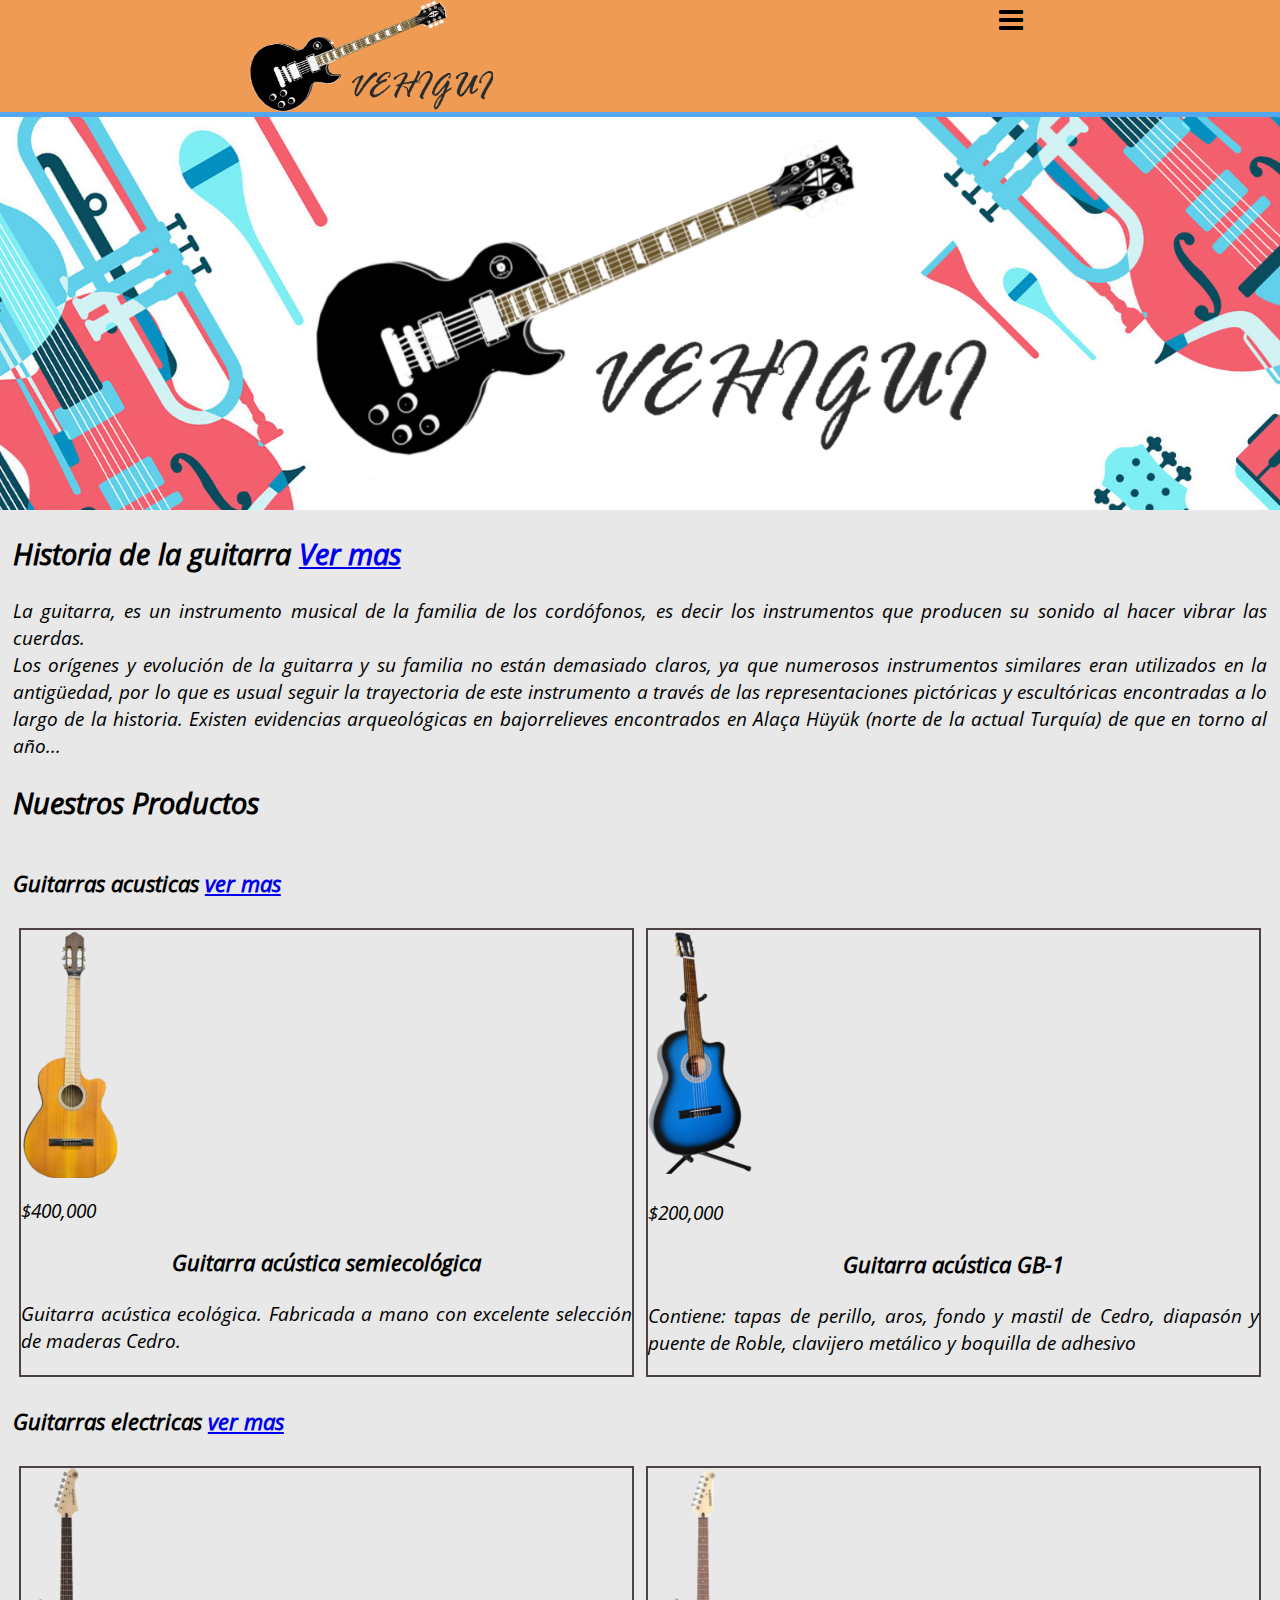
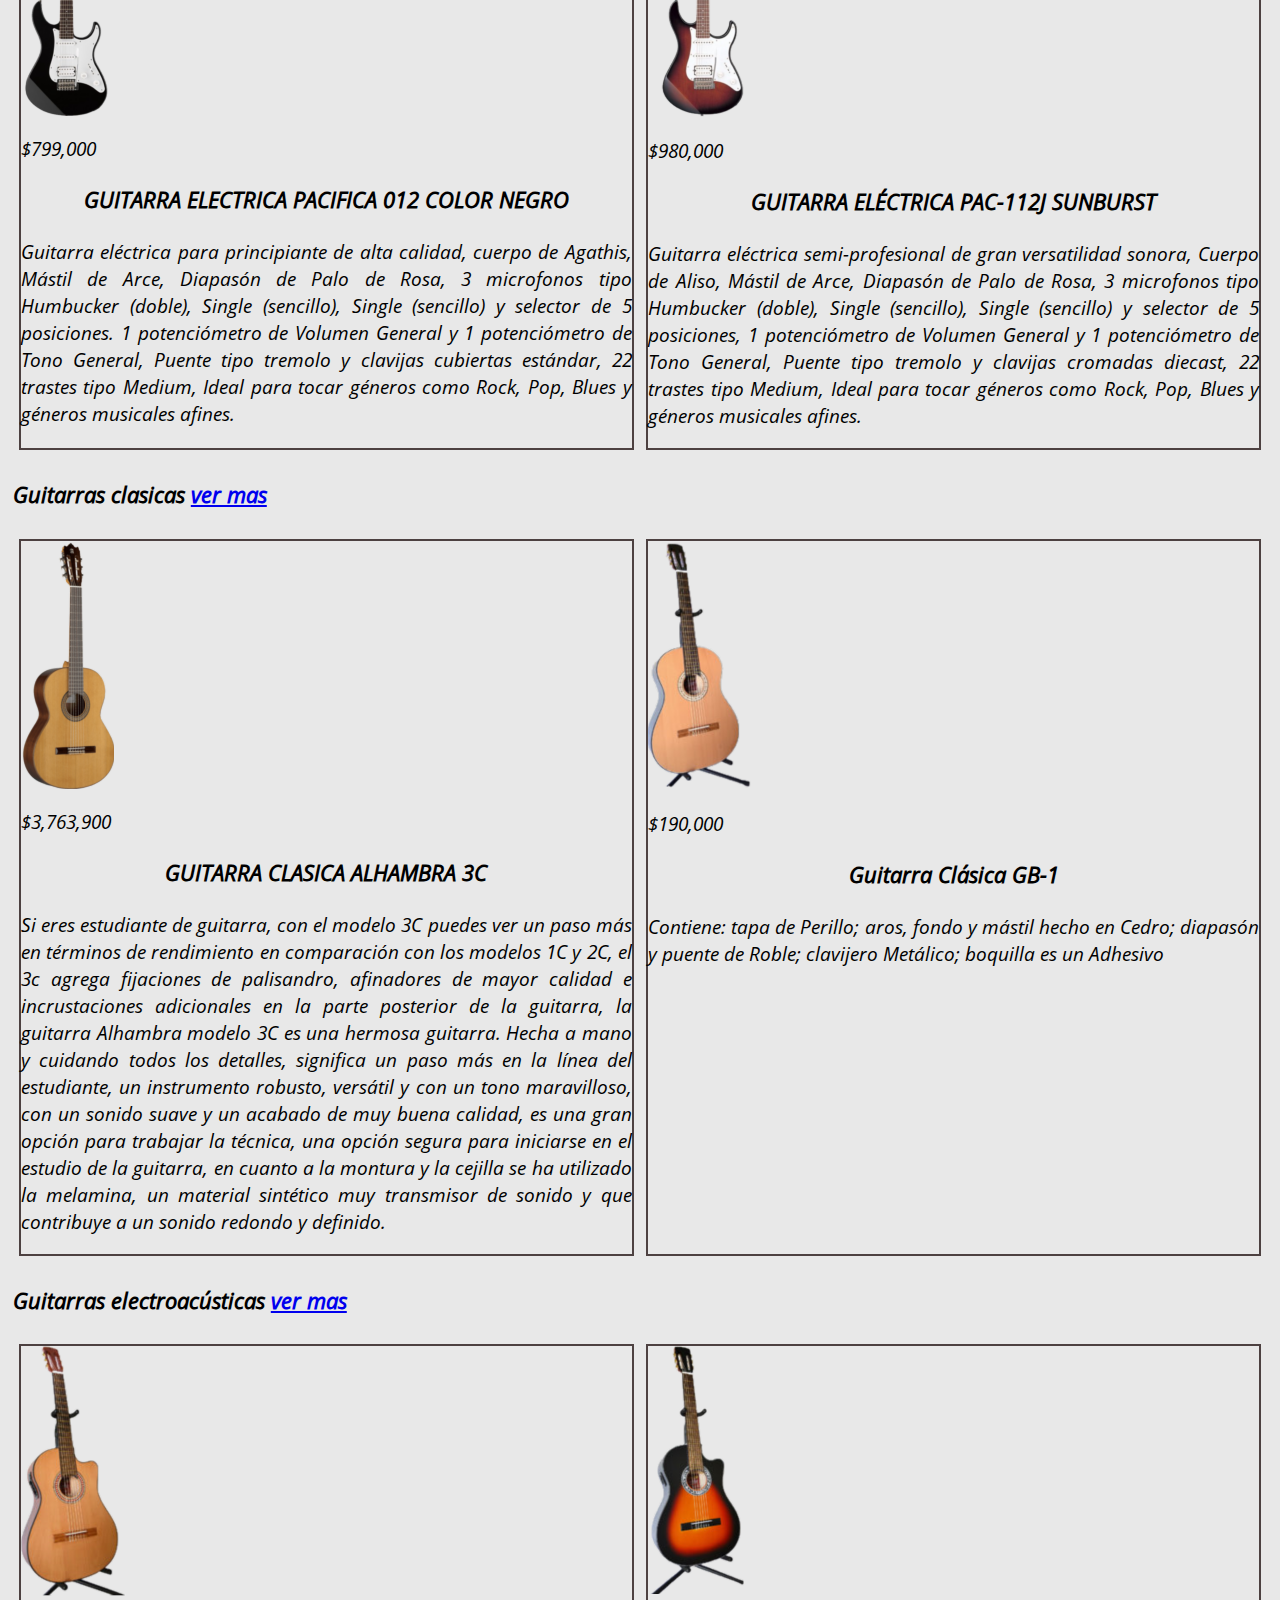
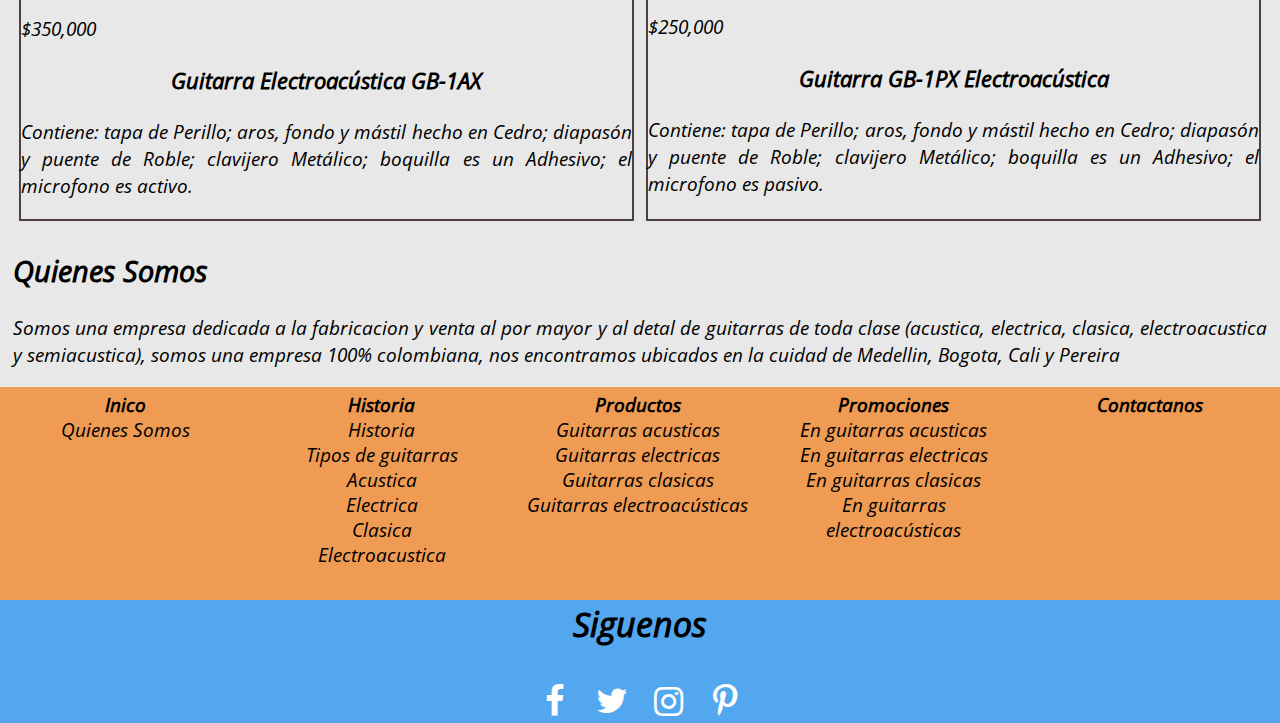
<file: index.html>
<html lang="es">
<head>
    <meta charset="UTF-8">
    <meta http-equiv="X-UA-Compatible" content="IE=edge">
    <meta name="viewport" content="width=device-width, initial-scale=1.0">
    <title>VEHIGUI-Tienda HIstoria De Guitarras</title>
    <link rel="stylesheet" type="text/css" href="css/css.css">
    <link rel="icon" href="img/favicon.ico">
    <link rel="stylesheet" href="css/fontello.css">
</head>
<body>
    <header>
        <img class="logo" src="img/Logo.png" alt="Logo">
        <input type="checkbox" id="nav-bar">
        <label class="icon-menu" for="nav-bar"></label>
        <nav class="nav menu">
            <ul>
                <li class="li">
                    <a class="a" href="index.html"><b>Inico</b></a>
                </li>
                <li class="li">
                    <a class="a" href="index.html#quienessomos"><b>Quienes Somos</b></a> 
                </li>
                <li class="lihistoria1 li">
                    <a class="a" href="historia.html"><b>Historia</b></a>
                    <ul class="ulhistoria">
                        <li class="lihistoria li">
                            <a class="a" href="historia.html #historia">Historia</a>
                        </li>
                        <li class="tipos li">
                            <a class="a" href="historia.html #tipos">Tipos de guitarras</a>
                            <ul>
                                <li class="lihistoria2 li">
                                    <a class="a1" href="historia.html #acustica">Acustica</a>
                                </li>
                                <li class="lihistoria2 li">
                                    <a class="a1" href="historia.html #electrica">Electrica</a>
                                </li>
                                <li class="lihistoria2 li">
                                    <a class="a1" href="historia.html #clasica">Clasica</a>
                                </li>
                                <li class="lihistoria2 li">
                                    <a class="a1" href="historia.html #electroacustica">Electroacustica</a>
                                </li>
                            </ul>
                        </li>
                    </ul> 
                </li> 
                <li class="lip li">         
                    <a class="a" href="productos.html"><b>Productos</b></a>
                    <ul class="ulp">
                        <li class="lipr li">
                            <a class="a2" href="productos.html #acusticap">Guitarras acusticas</a>
                        </li>
                        <li class="lipr li">
                            <a class="a2" href="productos.html #electricap">Guitarras electricas</a>
                        </li>
                        <li class="lipr li">
                            <a class="a2" href="productos.html #clasicap">Guitarras clasicas</a>
                        </li>
                        <li class="lipr li">
                            <a class="a2" href="productos.html #electrop">Guitarras electroacústicas</a>
                        </li>
                    </ul> 
                </li>  
                <li class="li">
                    <a class="a" href="promociones.html"><b>Promociones</b></a> 
                </li>
                <li class="li">
                    <a class="a" href="contacto.html"><b>Contactanos</b></a>
                </li>  
        </nav>
    </header>
    <main>
        <div class="divimagen">
            <img class="banner" src="img/Baner.png" alt="Error">
        </div> 
        <div class="pading">
            <h2>
                Historia de la guitarra <a href="historia.html">Ver mas</a>
            </h2>
            La guitarra,​ es un instrumento musical de la familia de los cordófonos, es decir los instrumentos que producen su sonido al hacer vibrar las cuerdas. <br>Los orígenes y evolución de la guitarra y su familia no están demasiado claros, ya que numerosos instrumentos similares eran utilizados en la antigüedad, por lo que es usual seguir la trayectoria de este instrumento a través de las representaciones pictóricas y escultóricas encontradas a lo largo de la historia. Existen evidencias arqueológicas en bajorrelieves encontrados en Alaça Hüyük (norte de la actual Turquía) de que en torno al año...
        </div>
        <div class="dprodi pading">
            <h2 id="h2i">
                Nuestros Productos
            </h2>
            <h3 id="h3">
                Guitarras acusticas 
                <a href="productos.html #acusticap">
                    ver mas
                </a>
            </h3>
            <div id="dai1">
                <img src="img/acus1.png" alt="">
                <p>$400,000 <br><h3>Guitarra acústica semiecológica</h3>Guitarra acústica ecológica. Fabricada a mano con excelente selección de maderas Cedro.</p>
            </div>
            <div id="dai2">
                <img src="img/acus2.png" alt="">
                <p>$200,000 <br><h3>Guitarra acústica GB-1</h3>Contiene: tapas de perillo, aros, fondo y mastil de Cedro, diapasón y puente de Roble, clavijero metálico y boquilla de adhesivo</p>
            </div>
            <h3 id="h31">
                Guitarras electricas
                <a href="productos.html #electricap">
                    ver mas
                </a>
            </h3>
            <div id="dei1">
                <img src="img/elect1.png" alt="">
                <p>$799,000 <br><h3>GUITARRA ELECTRICA PACIFICA 012 COLOR NEGRO</h3>Guitarra eléctrica para principiante de alta calidad, cuerpo de Agathis, Mástil de Arce, Diapasón de Palo de Rosa, 3 microfonos tipo Humbucker (doble), Single (sencillo), Single (sencillo) y selector de 5 posiciones. 1 potenciómetro de Volumen General y 1 potenciómetro de Tono General, Puente tipo tremolo y clavijas cubiertas estándar, 22 trastes tipo Medium, Ideal para tocar géneros como Rock, Pop, Blues y géneros musicales afines.</p>
            </div>
            <div id="dei2">
                <img src="img/elect2.png" alt="">
                <p>$980,000 <br><h3>GUITARRA ELÉCTRICA PAC-112J SUNBURST</h3>Guitarra eléctrica semi-profesional de gran versatilidad sonora, Cuerpo de Aliso, Mástil de Arce, Diapasón de Palo de Rosa, 3 microfonos tipo Humbucker (doble), Single (sencillo), Single (sencillo) y selector de 5 posiciones, 1 potenciómetro de Volumen General y 1 potenciómetro de Tono General, Puente tipo tremolo y clavijas cromadas diecast, 22 trastes tipo Medium, Ideal para tocar géneros como Rock, Pop, Blues y géneros musicales afines.</p>
            </div>
            <h3 id="h32">
                Guitarras clasicas
                <a href="productos.html #clasicacap">
                    ver mas
                </a>
            </h3>
            <div id="dci1">
                <img src="img/clas1.png" alt="">
                <p>$3,763,900 <br><h3>GUITARRA CLASICA ALHAMBRA 3C</h3>Si eres estudiante de guitarra, con el modelo 3C puedes ver un paso más en términos de rendimiento en comparación con los modelos 1C y 2C, el 3c agrega fijaciones de palisandro, afinadores de mayor calidad e incrustaciones adicionales en la parte posterior de la guitarra, la guitarra Alhambra modelo 3C es una hermosa guitarra. Hecha a mano y cuidando todos los detalles, significa un paso más en la línea del estudiante, un instrumento robusto, versátil y con un tono maravilloso, con un sonido suave y un acabado de muy buena calidad, es una gran opción para trabajar la técnica, una opción segura para iniciarse en el estudio de la guitarra, en cuanto a la montura y la cejilla se ha utilizado la melamina, un material sintético muy transmisor de sonido y que contribuye a un sonido redondo y definido.</p>
            </div>
            <div id="dci2">
                <img src="img/clas2.png" alt="">
                <p>$190,000 <br><h3>Guitarra Clásica GB-1</h3>Contiene: tapa de Perillo; aros, fondo y mástil hecho en Cedro; diapasón y puente de Roble; clavijero Metálico; boquilla es un Adhesivo</p>
            </div>
            <h3 id="h33">
                Guitarras electroacústicas
                <a href="productos.html #elecp">
                    ver mas
                </a>
            </h3>
            <div id="deli1">
                <img src="img/elec1.png" alt="">
                <p>$350,000 <br><h3>Guitarra Electroacústica GB-1AX</h3>Contiene: tapa de Perillo; aros, fondo y mástil hecho en Cedro; diapasón y puente de Roble; clavijero Metálico; boquilla es un Adhesivo; el microfono es activo.</p>
            </div>
            <div id="deli2">
                <img src="img/elec2.png" alt="">
                <p>$250,000 <br><h3>Guitarra GB-1PX Electroacústica</h3>Contiene: tapa de Perillo; aros, fondo y mástil hecho en Cedro; diapasón y puente de Roble; clavijero Metálico; boquilla es un Adhesivo; el microfono es pasivo.</p>
            </div>
        </div>
        <div class="pading">
            <h2 class="quienes__somos" id="quienessomos">
                Quienes Somos
            </h2>      
            <div class="Div">
                Somos una empresa dedicada a la fabricacion y venta al por mayor y al detal de guitarras de toda clase (acustica, electrica, clasica, electroacustica y semiacustica), somos una empresa 100% colombiana, nos encontramos ubicados en la cuidad de Medellin, Bogota, Cali y Pereira
            </div> 
        </div>
    </main>
    <footer>
        <p class="pading">
            <nav class="navf">
                <div class="navgri">
                    <div class="inicio">
                            <li class="f">
                                <a class="af" href="index.html"><b>Inico</b></a>
                                <li class="f">
                                    <a class="af" href="index.html#quienessomos">Quienes Somos</a> 
                                </li>
                            </li>
                    </div>
                    <div class="historia">
                        <li  class="f">
                            <a class="af" href="historia.html"><b>Historia</b></a>
                            <li class="f">
                                <a class="af" href="historia.html #historia">Historia</a>
                            </li>
                            <li class="f">
                                <a class="af" href="historia.html #tipos">Tipos de guitarras</a>
                            <li  class="f">
                                <a class="af" href="historia.html #acustica">Acustica</a>
                            </li>
                            <li  class="f">
                                <a class="af" href="historia.html #electrica">Electrica</a>
                            </li>
                            <li  class="f">
                                <a class="af" href="historia.html #clasica">Clasica</a>
                            </li>
                            <li  class="f">
                                <a class="af" href="historia.html #electroacustica">Electroacustica</a>
                            </li>
                    </div>
                    <div class="productos">
                        <li class="f">         
                            <a class="af" href="productos.html"><b>Productos</b></a>
                            <li class="f">
                                <a class="af" href="productos.html #acusticap">Guitarras acusticas</a>
                            </li>
                            <li class="f">
                                <a class="af" href="productos.html #electricap">Guitarras electricas</a>
                            </li>
                            <li class="f">
                                <a class="af" href="productos.html #clasicap">Guitarras clasicas</a>
                            </li>
                            <li class="f">
                                <a class="af" href="productos.html #electrop">Guitarras electroacústicas</a>
                            </li>
                        </li>
                    </div>
                    <div class="promociones"> 
                        <li class="f">
                            <a class="af" href="promociones.html"><b>Promociones</b></a>
                            <li class="f">
                                <a class="af" href="promociones.html">En guitarras acusticas</a>
                            </li>
                            <li class="f">
                                <a class="af" href="promociones.html">En guitarras electricas</a>
                            </li>
                            <li class="f">
                                <a class="af" href="promociones.html">En guitarras clasicas</a>
                            </li>
                            <li class="f">
                                <a class="af" href="promociones.html">En guitarras electroacústicas</a>
                            </li> 
                        </li>
                    </div>  
                    <div class="contactanos">
                        <li class="f">
                            <a class="af" href="contacto.html"><b>Contactanos</b></a>
                        </li>
                    </div>
                </div>  
            </nav>
            
            <div class="sociales">
                <h2>Siguenos</h2>
                <a class="icon-facebook" href="https://www.facebook.com/"></a>
                <a class="icon-twitter" href="https://twitter.com/"></a>
                <a class="icon-instagram" href="https://www.instagram.com/"></a>
                <a class="icon-pinterest" href="https://co.pinterest.com/"></a>
            </div>
        </p>
    </footer>
</body>
</html>
</file>
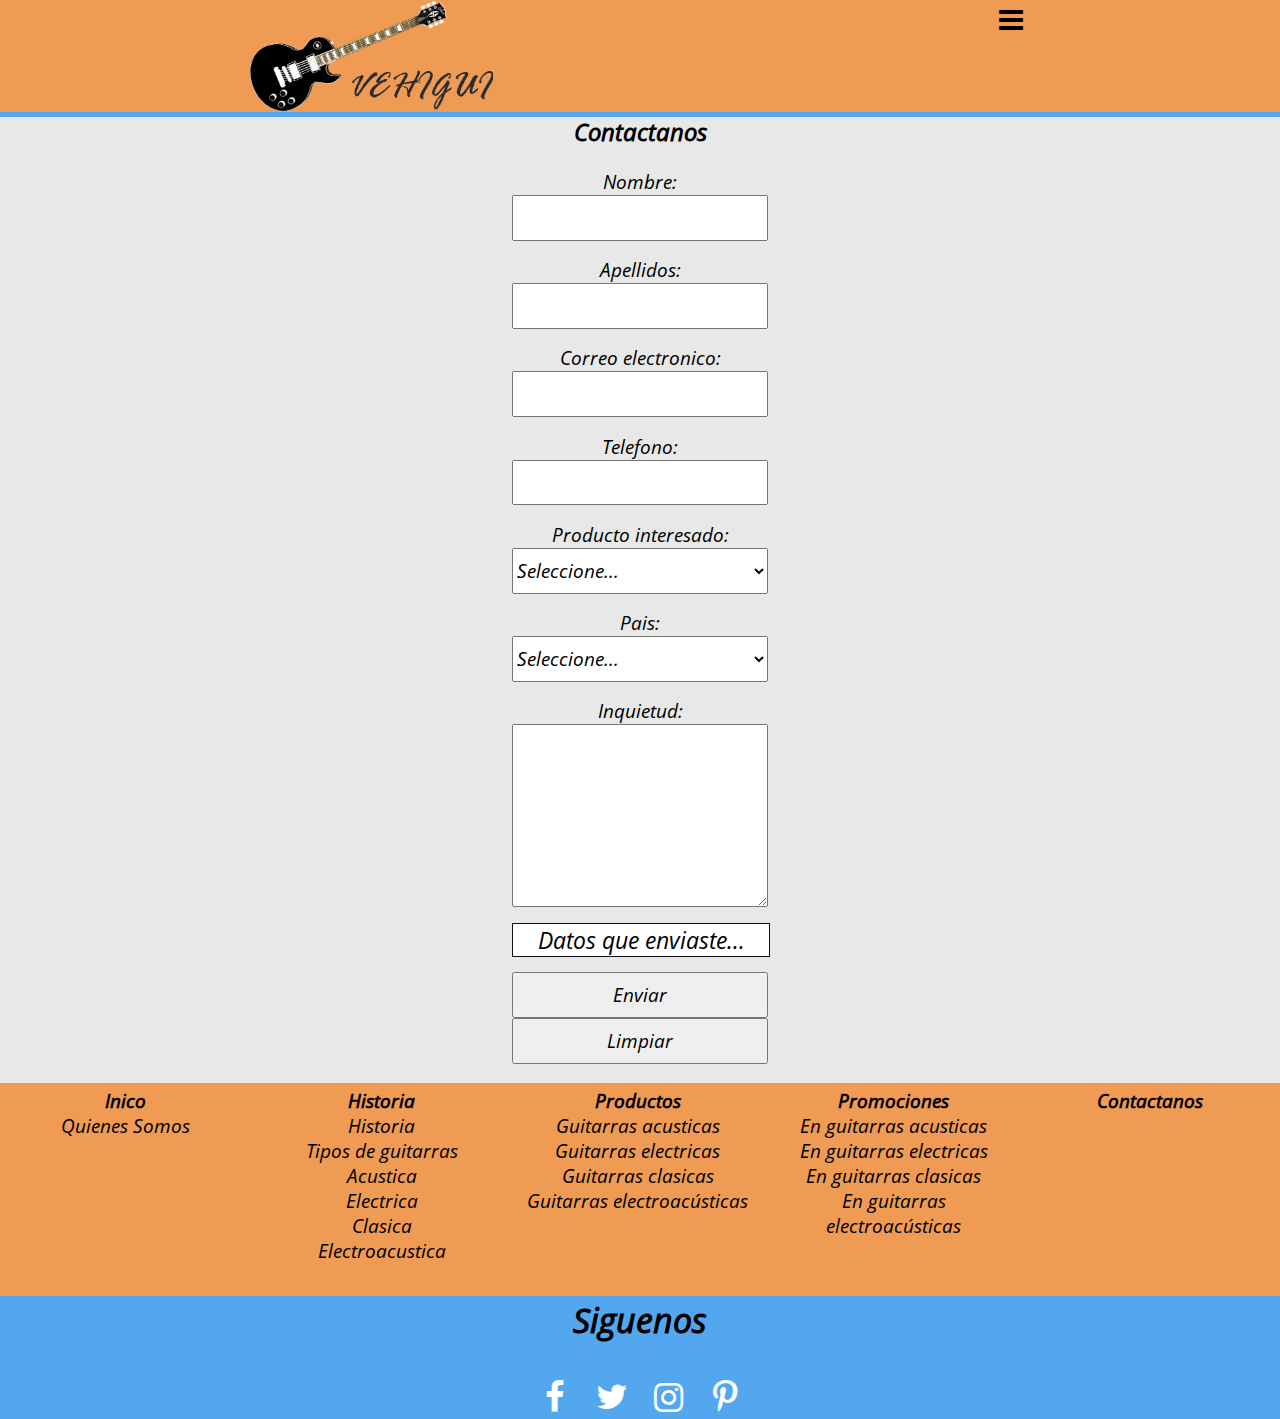
<file: contacto.html>
<html lang="es">
<head>
    <meta charset="UTF-8">
    <meta http-equiv="X-UA-Compatible" content="IE=edge">
    <meta name="viewport" content="width=device-width, initial-scale=1.0">
    <title>VEHIGUI-Tienda HIstoria De Guitarras</title>
    <script src="js/jquery-3.6.0.js"></script>
    <script src="js/js.js"></script>
    <link rel="stylesheet" type="text/css" href="css/css.css">
    <link rel="icon" href="img/favicon.ico">
    <link rel="stylesheet" href="css/fontello.css">
</head>
<body>
    <header>
        <img class="logo" src="img/Logo.png" alt="Logo">
        <input type="checkbox" id="nav-bar">
        <label class="icon-menu" for="nav-bar"></label>
        <nav class="nav menu">
            <ul>
                <li class="li">
                    <a class="a" href="index.html"><b>Inico</b></a>
                </li>
                <li class="li">
                    <a class="a" href="index.html#quienessomos"><b>Quienes Somos</b></a> 
                </li>
                <li class="lihistoria1 li">
                    <a class="a" href="historia.html"><b>Historia</b></a>
                    <ul class="ulhistoria">
                        <li class="lihistoria li">
                            <a class="a" href="historia.html #historia">Historia</a>
                        </li>
                        <li class="tipos li">
                            <a class="a" href="historia.html #tipos">Tipos de guitarras</a>
                            <ul>
                                <li class="lihistoria2 li">
                                    <a class="a1" href="historia.html #acustica">Acustica</a>
                                </li>
                                <li class="lihistoria2 li">
                                    <a class="a1" href="historia.html #electrica">Electrica</a>
                                </li>
                                <li class="lihistoria2 li">
                                    <a class="a1" href="historia.html #clasica">Clasica</a>
                                </li>
                                <li class="lihistoria2 li">
                                    <a class="a1" href="historia.html #electroacustica">Electroacustica</a>
                                </li>
                            </ul>
                        </li>
                    </ul> 
                </li> 
                <li class="lip li">         
                    <a class="a" href="productos.html"><b>Productos</b></a>
                    <ul class="ulp">
                        <li class="lipr li">
                            <a class="a2" href="productos.html #acusticap">Guitarras acusticas</a>
                        </li>
                        <li class="lipr li">
                            <a class="a2" href="productos.html #electricap">Guitarras electricas</a>
                        </li>
                        <li class="lipr li">
                            <a class="a2" href="productos.html #clasicap">Guitarras clasicas</a>
                        </li>
                        <li class="lipr li">
                            <a class="a2" href="productos.html #electrop">Guitarras electroacústicas</a>
                        </li>
                    </ul> 
                </li>  
                <li class="li">
                    <a class="a" href="promociones.html"><b>Promociones</b></a> 
                </li>
                <li class="li">
                    <a class="a" href="contacto.html"><b>Contactanos</b></a>
                </li>  
        </nav>
    </header>
    <main>
        <h2 class="h2"> Contactanos</h2>
        <form action="">
            <div id="form" class="pading">
                <div>
                    <p>Nombre:</p>
                    <input type="text" value="" id="nombre">
                </div>
                <div>
                    <p>Apellidos:</p>
                    <input type="text" value="" id="apellido">
                </div>
                <div>
                    <p>Correo electronico:</p>
                    <input type="email" value="" id="correo">
                </div>
                <div>
                    <p>Telefono:</p>
                    <input type="number" value="" id="telefono">
                </div>
                <div>
                    <p>Producto interesado:</p>
                    <select name="" value="" id="producto">
                        <option value="">Seleccione...</option>
                        <option value="Electrica">Electrica</option>
                        <option value="Clasica">Clasica</option>
                        <option value="Electroacustica">Electroacustica</option>
                        <option value="Acustica">Acustica</option>
                    </select>
                </div>
                <div>
                    <p>Pais:</p>
                    <select name="" value="" id="pais">
                        <option value="">Seleccione...</option>
                        <option value="Colombia">Colombia</option>
                        <option value="Venezuela">Venezuela</option>
                        <option value="Mexico">Mexico</option>
                        <option value="Peru">Peru</option>
                        <option value="Ecuador">Ecuador</option>
                        <option value="Estados Unidos">Estados Unidos</option>
                    </select>
                </div>
                <div>
                    <p>Inquietud:</p>
                    <textarea name="" id="textarea" cols="" rows=""></textarea>
                </div>
                <div id="datos">
                    Datos que enviaste...
                </div>
                <div>
                <input type="submit" value="Enviar" id="envio">
                <input type="reset" value="Limpiar"> 
                </div>
            </div>    
        </form>
    </main>
    <footer>
        <p class="pading">
            <nav class="navf">
                <div class="navgri">
                    <div class="inicio">
                            <li class="f">
                                <a class="af" href="index.html"><b>Inico</b></a>
                                <li class="f">
                                    <a class="af" href="index.html#quienessomos">Quienes Somos</a> 
                                </li>
                            </li>
                    </div>
                    <div class="historia">
                        <li  class="f">
                            <a class="af" href="historia.html"><b>Historia</b></a>
                            <li class="f">
                                <a class="af" href="historia.html #historia">Historia</a>
                            </li>
                            <li class="f">
                                <a class="af" href="historia.html #tipos">Tipos de guitarras</a>
                            <li  class="f">
                                <a class="af" href="historia.html #acustica">Acustica</a>
                            </li>
                            <li  class="f">
                                <a class="af" href="historia.html #electrica">Electrica</a>
                            </li>
                            <li  class="f">
                                <a class="af" href="historia.html #clasica">Clasica</a>
                            </li>
                            <li  class="f">
                                <a class="af" href="historia.html #electroacustica">Electroacustica</a>
                            </li>
                    </div>
                    <div class="productos">
                        <li class="f">         
                            <a class="af" href="productos.html"><b>Productos</b></a>
                            <li class="f">
                                <a class="af" href="productos.html #acusticap">Guitarras acusticas</a>
                            </li>
                            <li class="f">
                                <a class="af" href="productos.html #electricap">Guitarras electricas</a>
                            </li>
                            <li class="f">
                                <a class="af" href="productos.html #clasicap">Guitarras clasicas</a>
                            </li>
                            <li class="f">
                                <a class="af" href="productos.html #electrop">Guitarras electroacústicas</a>
                            </li>
                        </li>
                    </div>
                    <div class="promociones"> 
                        <li class="f">
                            <a class="af" href="promociones.html"><b>Promociones</b></a>
                            <li class="f">
                                <a class="af" href="promociones.html">En guitarras acusticas</a>
                            </li>
                            <li class="f">
                                <a class="af" href="promociones.html">En guitarras electricas</a>
                            </li>
                            <li class="f">
                                <a class="af" href="promociones.html">En guitarras clasicas</a>
                            </li>
                            <li class="f">
                                <a class="af" href="promociones.html">En guitarras electroacústicas</a>
                            </li>
                        </li>
                    </div>  
                    <div class="contactanos">
                        <li class="f">
                            <a class="af" href="contacto.html"><b>Contactanos</b></a>
                        </li>
                    </div>
                </div>  
            </nav>
            
            <div class="sociales">
                <h2>Siguenos</h2>
                <a class="icon-facebook" href="https://www.facebook.com/"></a>
                <a class="icon-twitter" href="https://twitter.com/"></a>
                <a class="icon-instagram" href="https://www.instagram.com/"></a>
                <a class="icon-pinterest" href="https://co.pinterest.com/"></a>
            </div>
        </p>
    </footer>
</body>
</html>
</file>
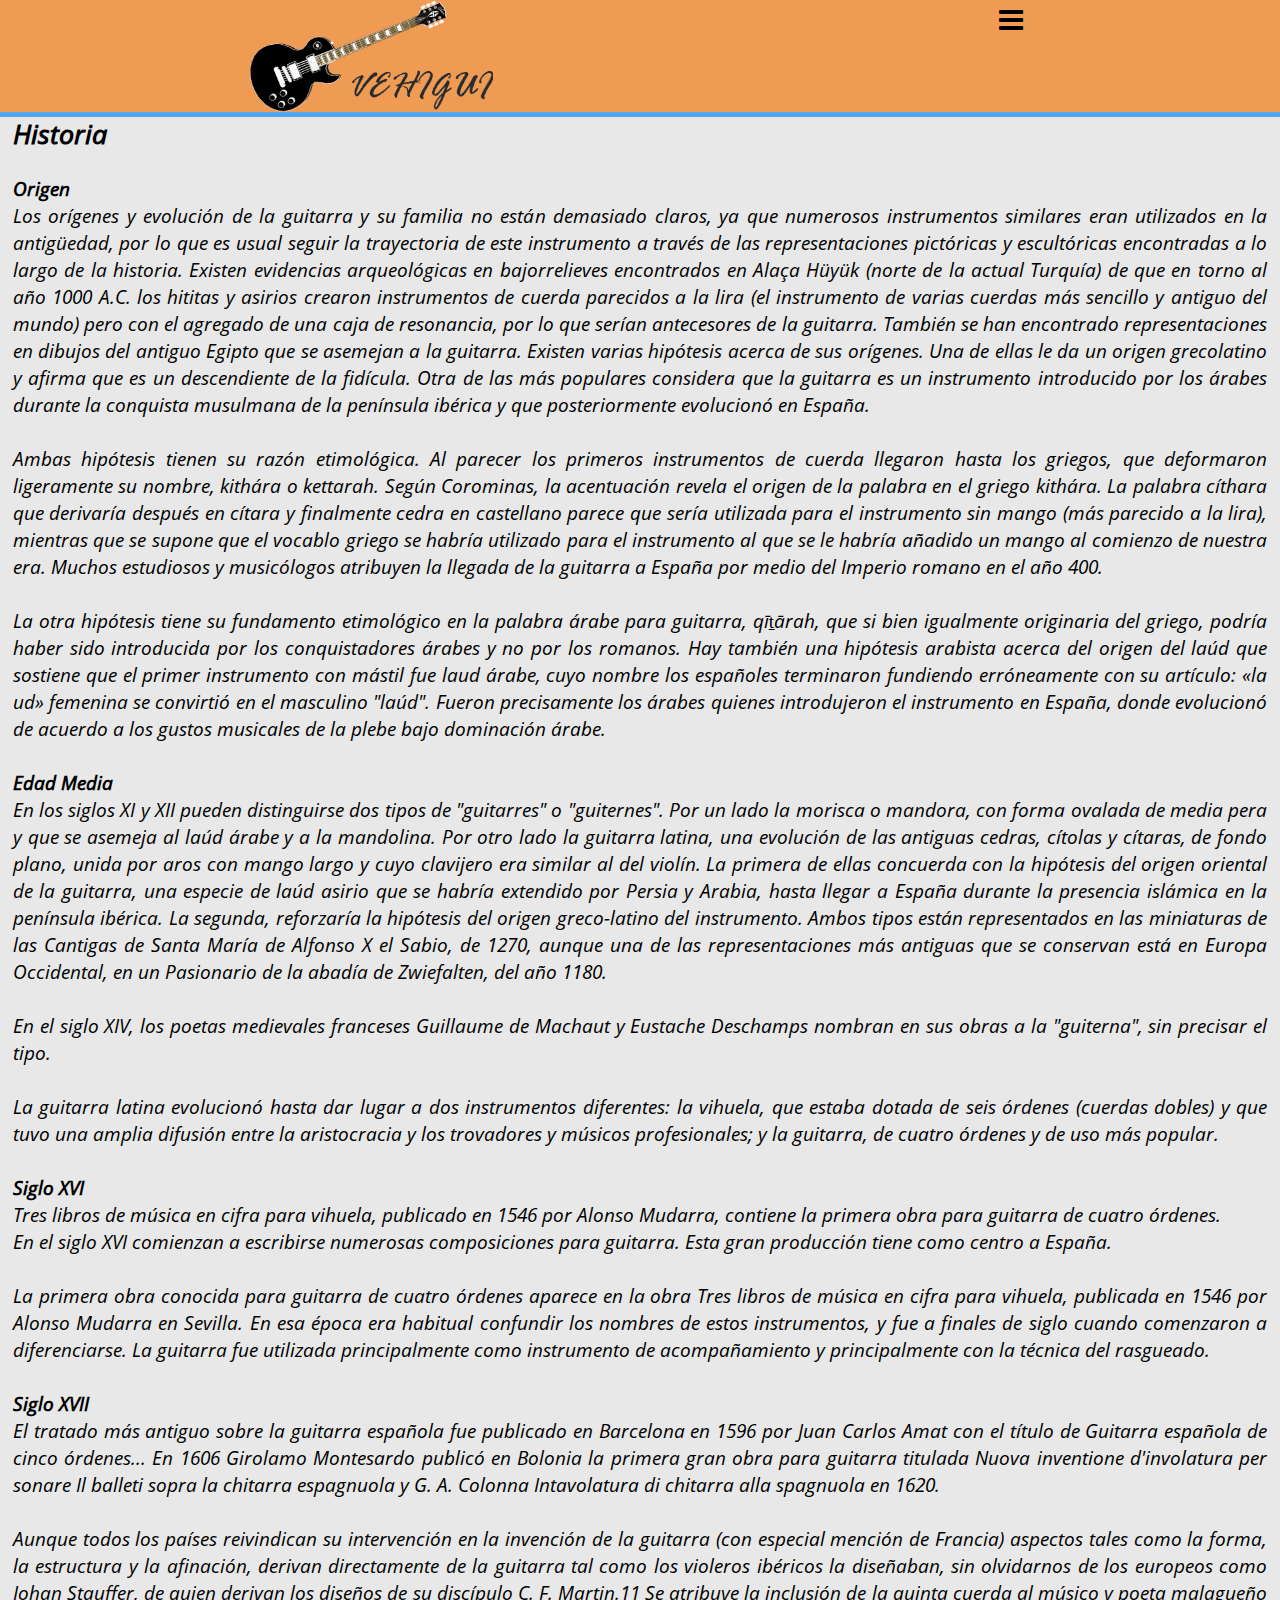
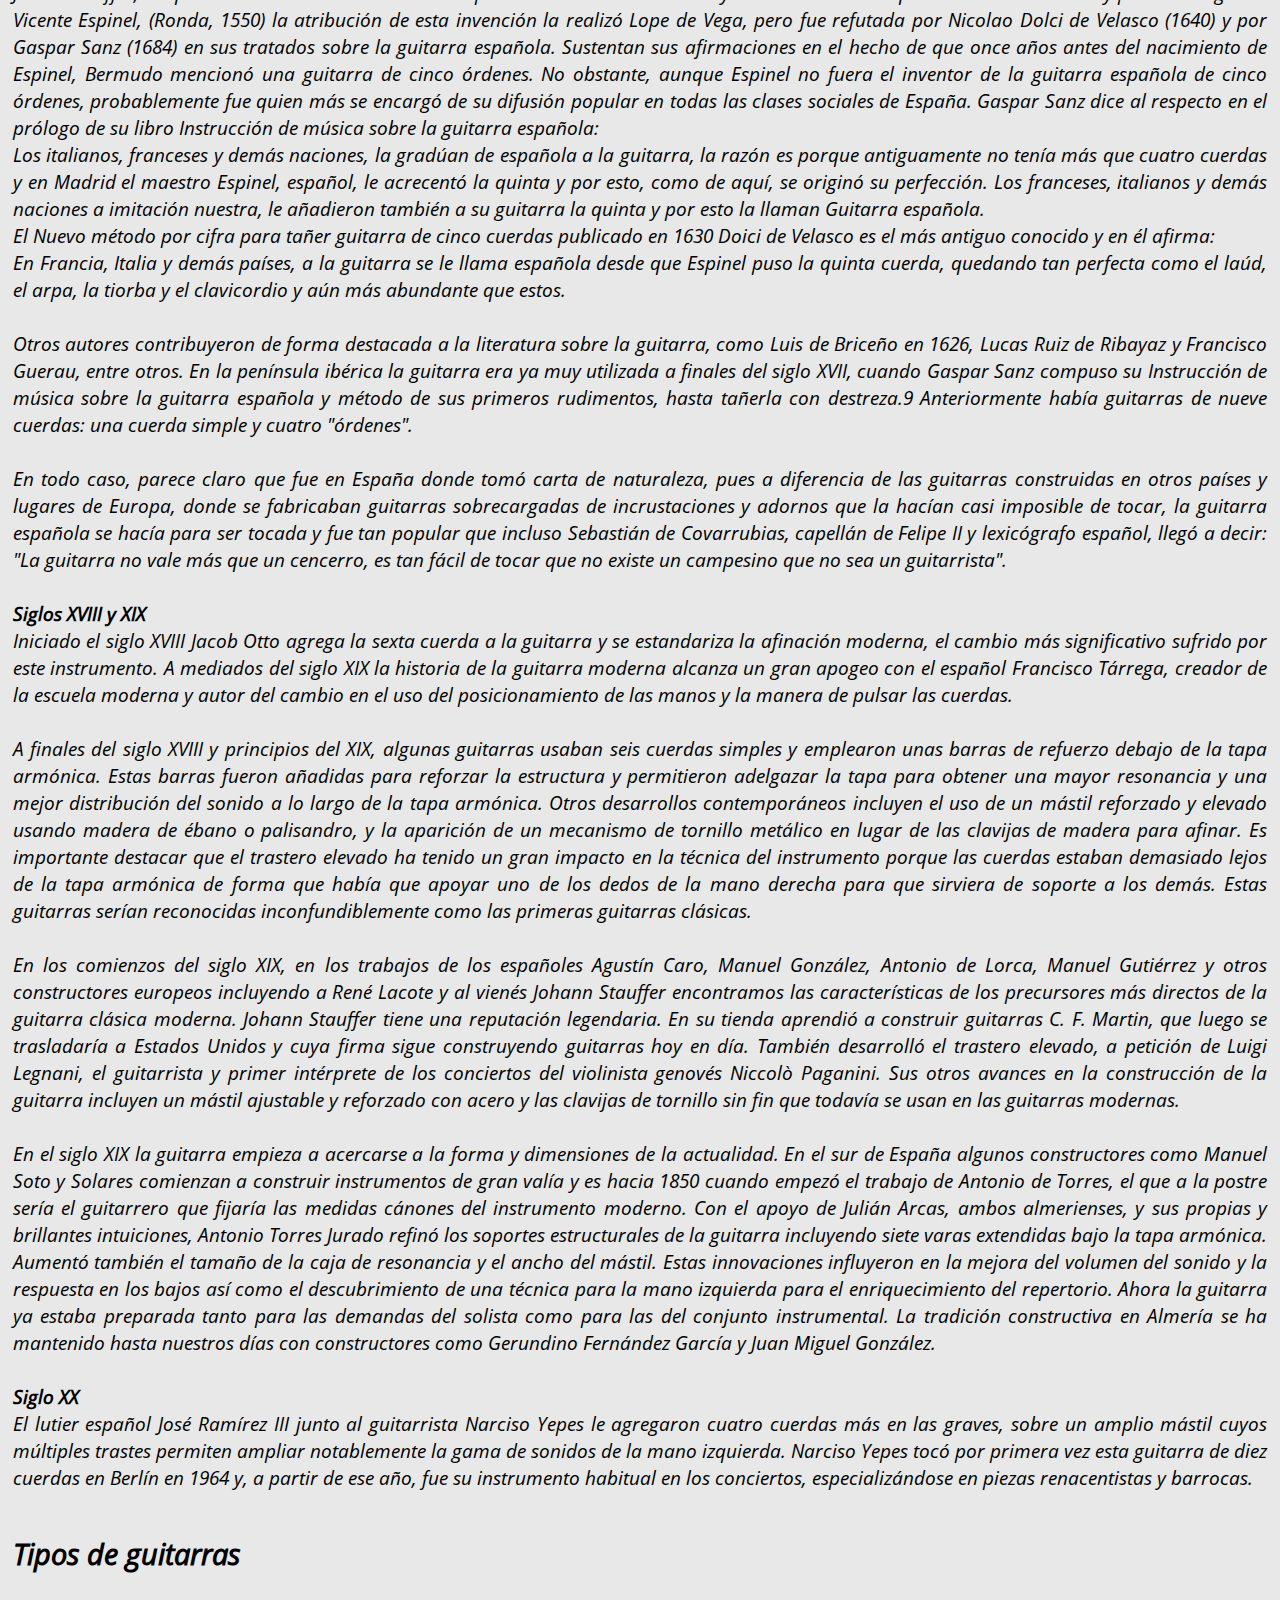
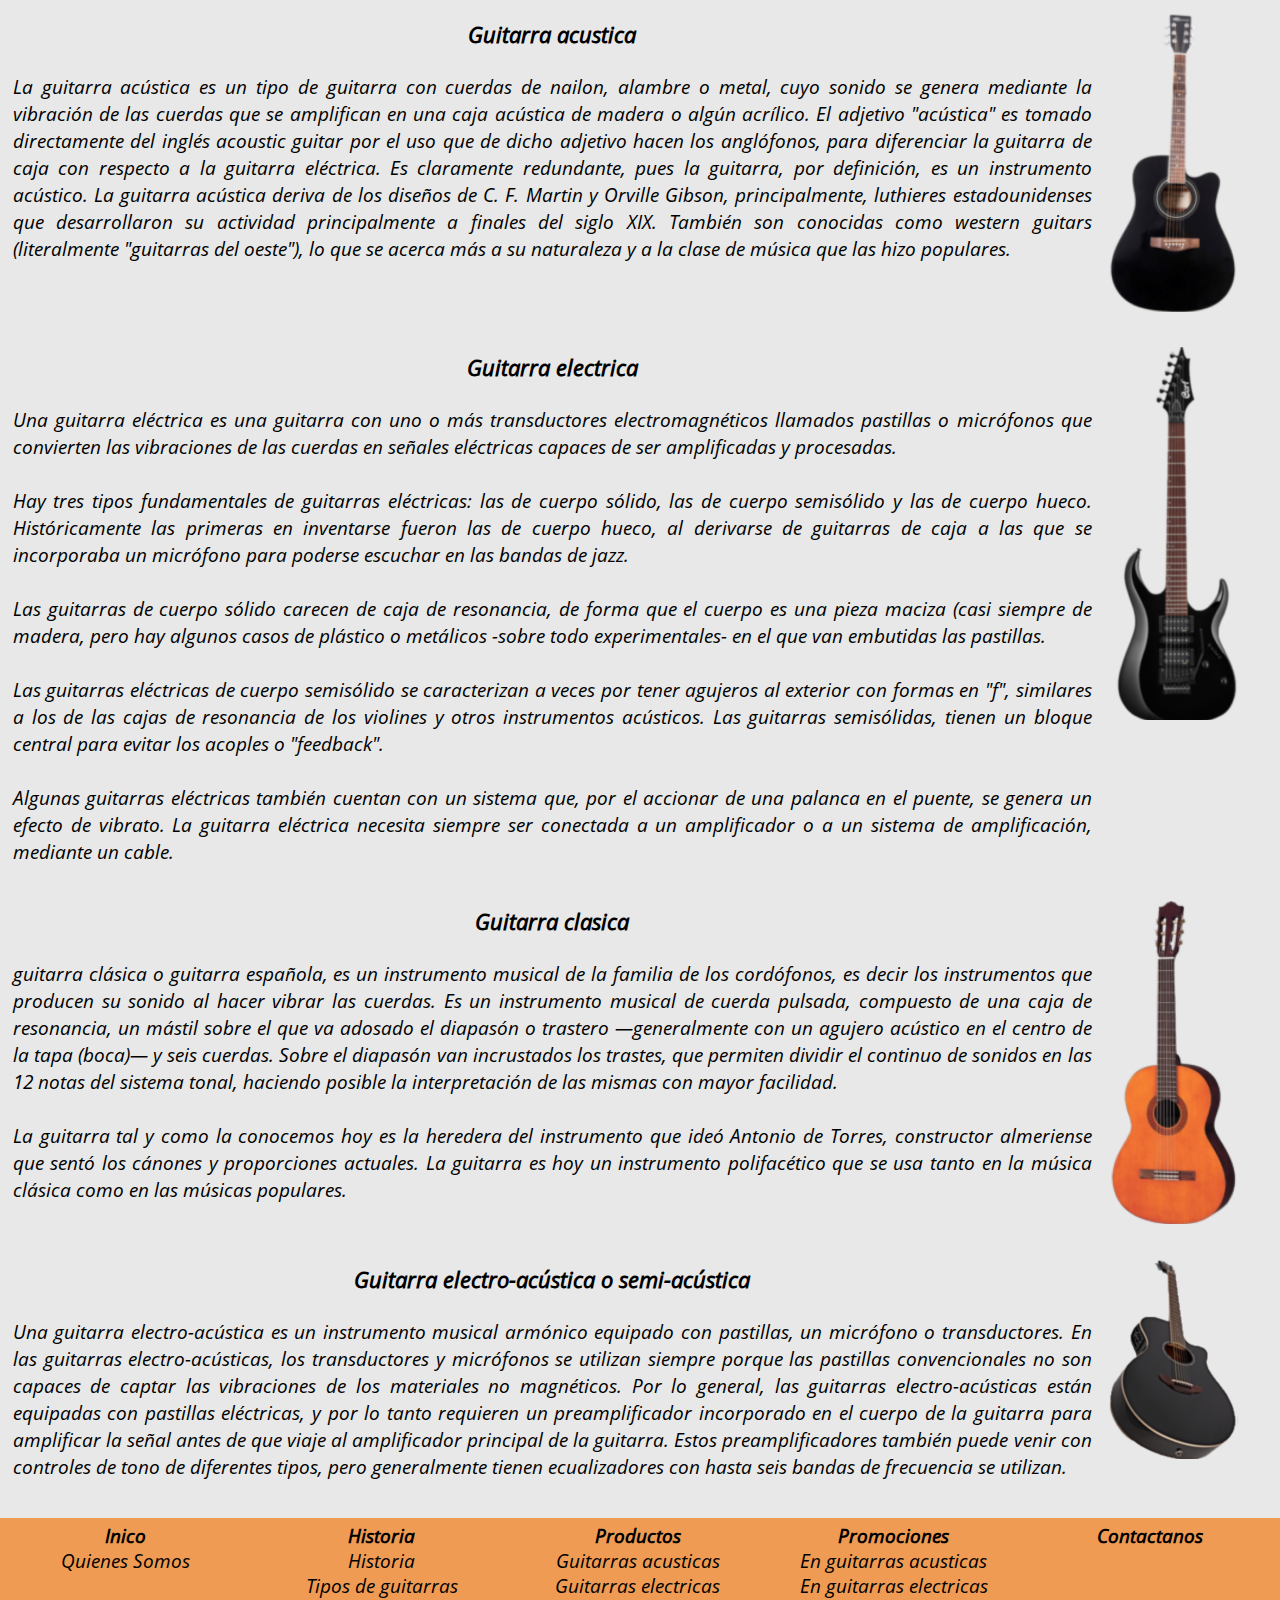
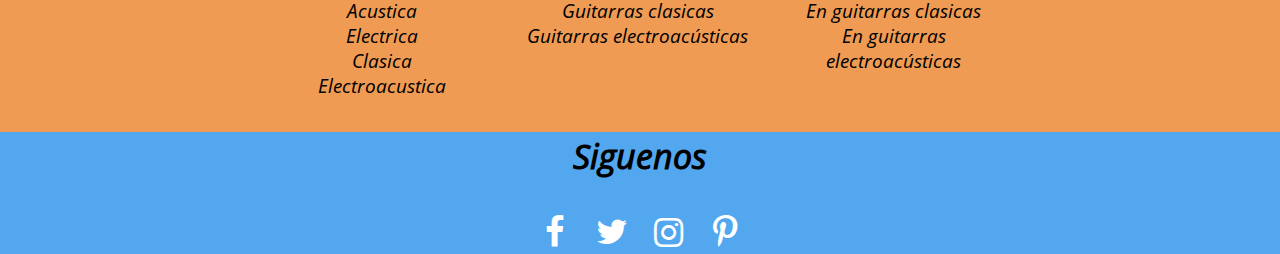
<file: historia.html>
<html lang="es">
<head>
    <meta charset="UTF-8">
    <meta http-equiv="X-UA-Compatible" content="IE=edge">
    <meta name="viewport" content="width=device-width, initial-scale=1.0">
    <title>VEHIGUI-Tienda HIstoria De Guitarras</title>
    <link rel="stylesheet" type="text/css" href="css/css.css">
    <link rel="icon" href="img/favicon.ico">
    <link rel="stylesheet" href="css/fontello.css">
</head>
<body>
    <header>
        <img class="logo" src="img/Logo.png" alt="Logo">
        <input type="checkbox" id="nav-bar">
        <label class="icon-menu" for="nav-bar"></label>
        <nav class="nav menu">
            <ul>
                <li class="li">
                    <a class="a" href="index.html"><b>Inico</b></a>
                </li>
                <li class="li">
                    <a class="a" href="index.html#quienessomos"><b>Quienes Somos</b></a> 
                </li>
                <li class="lihistoria1 li">
                    <a class="a" href="historia.html"><b>Historia</b></a>
                    <ul class="ulhistoria">
                        <li class="lihistoria li">
                            <a class="a" href="historia.html #historia">Historia</a>
                        </li>
                        <li class="tipos li">
                            <a class="a" href="historia.html #tipos">Tipos de guitarras</a>
                            <ul>
                                <li class="lihistoria2">
                                    <a class="a1" href="historia.html #acustica">Acustica</a>
                                </li>
                                <li class="lihistoria2">
                                    <a class="a1" href="historia.html #electrica">Electrica</a>
                                </li>
                                <li class="lihistoria2">
                                    <a class="a1" href="historia.html #clasica">Clasica</a>
                                </li>
                                <li class="lihistoria2">
                                    <a class="a1" href="historia.html #electroacustica">Electroacustica</a>
                                </li>
                            </ul>
                        </li>
                    </ul> 
                </li> 
                <li class="lip li">         
                    <a class="a" href="productos.html"><b>Productos</b></a>
                    <ul class="ulp">
                        <li class="lipr li">
                            <a class="a2" href="productos.html #acusticap">Guitarras acusticas</a>
                        </li>
                        <li class="lipr li">
                            <a class="a2" href="productos.html #electricap">Guitarras electricas</a>
                        </li>
                        <li class="lipr li">
                            <a class="a2" href="productos.html #clasicap">Guitarras clasicas</a>
                        </li>
                        <li class="lipr li">
                            <a class="a2" href="productos.html #electrop">Guitarras electroacústicas</a>
                        </li>
                    </ul> 
                </li>  
                <li class="li">
                    <a class="a" href="promociones.html"><b>Promociones</b></a> 
                </li>
                <li class="li">
                    <a class="a" href="contacto.html"><b>Contactanos</b></a>
                </li>  
        </nav>
    </header>
    <main>
        <div id="historia">
            <h2 class="pading h2h"><b>Historia</b></h2>
            <p class="pading">
                <b>Origen</b><br>
                Los orígenes y evolución de la guitarra y su familia no están demasiado claros, ya que numerosos instrumentos similares eran utilizados en la antigüedad, por lo que es usual seguir la trayectoria de este instrumento a través de las representaciones pictóricas y escultóricas encontradas a lo largo de la historia. Existen evidencias arqueológicas en bajorrelieves encontrados en Alaça Hüyük (norte de la actual Turquía) de que en torno al año 1000 A.C. los hititas y asirios crearon instrumentos de cuerda parecidos a la lira (el instrumento de varias cuerdas más sencillo y antiguo del mundo) pero con el agregado de una caja de resonancia, por lo que serían antecesores de la guitarra. También se han encontrado representaciones en dibujos del antiguo Egipto que se asemejan a la guitarra.
                Existen varias hipótesis acerca de sus orígenes. Una de ellas le da un origen grecolatino y afirma que es un descendiente de la fidícula. Otra de las más populares considera que la guitarra es un instrumento introducido por los árabes durante la conquista musulmana de la península ibérica y que posteriormente evolucionó en España. <br><br>
                Ambas hipótesis tienen su razón etimológica. Al parecer los primeros instrumentos de cuerda llegaron hasta los griegos, que deformaron ligeramente su nombre, kithára o kettarah. Según Corominas, la acentuación revela el origen de la palabra en el griego kithára. La palabra cíthara que derivaría después en cítara y finalmente cedra en castellano parece que sería utilizada para el instrumento sin mango (más parecido a la lira), mientras que se supone que el vocablo griego se habría utilizado para el instrumento al que se le habría añadido un mango al comienzo de nuestra era. Muchos estudiosos y musicólogos atribuyen la llegada de la guitarra a España por medio del Imperio romano en el año 400.<br><br>
                La otra hipótesis tiene su fundamento etimológico en la palabra árabe para guitarra, qīṯārah,​ que si bien igualmente originaria del griego, podría haber sido introducida por los conquistadores árabes y no por los romanos. Hay también una hipótesis arabista acerca del origen del laúd que sostiene que el primer instrumento con mástil fue laud árabe, cuyo nombre los españoles terminaron fundiendo erróneamente con su artículo: «la ud» femenina se convirtió en el masculino "laúd". Fueron precisamente los árabes quienes introdujeron el instrumento en España, donde evolucionó de acuerdo a los gustos musicales de la plebe bajo dominación árabe. <br><br>
                <b>Edad Media</b><br>
                En los siglos XI y XII pueden distinguirse dos tipos de "guitarres" o "guiternes". Por un lado la morisca o mandora, con forma ovalada de media pera y que se asemeja al laúd árabe y a la mandolina. Por otro lado la guitarra latina, una evolución de las antiguas cedras, cítolas y cítaras, de fondo plano, unida por aros con mango largo y cuyo clavijero era similar al del violín. La primera de ellas concuerda con la hipótesis del origen oriental de la guitarra, una especie de laúd asirio que se habría extendido por Persia y Arabia, hasta llegar a España durante la presencia islámica en la península ibérica. La segunda, reforzaría la hipótesis del origen greco-latino del instrumento. Ambos tipos están representados en las miniaturas de las Cantigas de Santa María de Alfonso X el Sabio, de 1270, aunque una de las representaciones más antiguas que se conservan está en Europa Occidental, en un Pasionario de la abadía de Zwiefalten, del año 1180.​<br><br>
                En el siglo XIV, los poetas medievales franceses Guillaume de Machaut y Eustache Deschamps nombran en sus obras a la "guiterna", sin precisar el tipo.​<br><br>
                La guitarra latina evolucionó hasta dar lugar a dos instrumentos diferentes: la vihuela, que estaba dotada de seis órdenes (cuerdas dobles) y que tuvo una amplia difusión entre la aristocracia y los trovadores y músicos profesionales; y la guitarra, de cuatro órdenes y de uso más popular.<br><br>
                <b>Siglo XVI</b><br>
                Tres libros de música en cifra para vihuela, publicado en 1546 por Alonso Mudarra, contiene la primera obra para guitarra de cuatro órdenes.<br>
                En el siglo XVI comienzan a escribirse numerosas composiciones para guitarra. Esta gran producción tiene como centro a España.<br><br>
                La primera obra conocida para guitarra de cuatro órdenes aparece en la obra Tres libros de música en cifra para vihuela, publicada en 1546 por Alonso Mudarra en Sevilla. En esa época era habitual confundir los nombres de estos instrumentos, y fue a finales de siglo cuando comenzaron a diferenciarse. La guitarra fue utilizada principalmente como instrumento de acompañamiento y principalmente con la técnica del rasgueado. <br><br>
                <b>Siglo XVII</b><br>
                El tratado más antiguo sobre la guitarra española fue publicado en Barcelona en 1596 por Juan Carlos Amat con el título de Guitarra española de cinco órdenes...​ En 1606 Girolamo Montesardo publicó en Bolonia la primera gran obra para guitarra titulada Nuova inventione d'involatura per sonare Il balleti sopra la chitarra espagnuola y G. A. Colonna Intavolatura di chitarra alla spagnuola en 1620.<br><br>
                Aunque todos los países reivindican su intervención en la invención de la guitarra (con especial mención de Francia) aspectos tales como la forma, la estructura y la afinación, derivan directamente de la guitarra tal como los violeros ibéricos la diseñaban, sin olvidarnos de los europeos como Johan Stauffer, de quien derivan los diseños de su discípulo C. F. Martin.11​ Se atribuye la inclusión de la quinta cuerda al músico y poeta malagueño Vicente Espinel, (Ronda, 1550) la atribución de esta invención la realizó Lope de Vega, pero fue refutada por Nicolao Dolci de Velasco (1640) y por Gaspar Sanz (1684) en sus tratados sobre la guitarra española. Sustentan sus afirmaciones en el hecho de que once años antes del nacimiento de Espinel, Bermudo mencionó una guitarra de cinco órdenes. No obstante, aunque Espinel no fuera el inventor de la guitarra española de cinco órdenes, probablemente fue quien más se encargó de su difusión popular en todas las clases sociales de España. Gaspar Sanz dice al respecto en el prólogo de su libro Instrucción de música sobre la guitarra española: <br>
                Los italianos, franceses y demás naciones, la gradúan de española a la guitarra, la razón es porque antiguamente no tenía más que cuatro cuerdas y en Madrid el maestro Espinel, español, le acrecentó la quinta y por esto, como de aquí, se originó su perfección. Los franceses, italianos y demás naciones a imitación nuestra, le añadieron también a su guitarra la quinta y por esto la llaman Guitarra española. <br>
                El Nuevo método por cifra para tañer guitarra de cinco cuerdas publicado en 1630 Doici de Velasco es el más antiguo conocido y en él afirma: <br>
                En Francia, Italia y demás países, a la guitarra se le llama española desde que Espinel puso la quinta cuerda, quedando tan perfecta como el laúd, el arpa, la tiorba y el clavicordio y aún más abundante que estos. <br><br>
                Otros autores contribuyeron de forma destacada a la literatura sobre la guitarra, como Luis de Briceño en 1626, Lucas Ruiz de Ribayaz y Francisco Guerau, entre otros. En la península ibérica la guitarra era ya muy utilizada a finales del siglo XVII, cuando Gaspar Sanz compuso su Instrucción de música sobre la guitarra española y método de sus primeros rudimentos, hasta tañerla con destreza.9​ Anteriormente había guitarras de nueve cuerdas: una cuerda simple y cuatro "órdenes". <br><br>
                En todo caso, parece claro que fue en España donde tomó carta de naturaleza, pues a diferencia de las guitarras construidas en otros países y lugares de Europa, donde se fabricaban guitarras sobrecargadas de incrustaciones y adornos que la hacían casi imposible de tocar, la guitarra española se hacía para ser tocada y fue tan popular que incluso Sebastián de Covarrubias, capellán de Felipe II y lexicógrafo español, llegó a decir: "La guitarra no vale más que un cencerro, es tan fácil de tocar que no existe un campesino que no sea un guitarrista". <br><br>
                <b>Siglos XVIII y XIX</b><br>
                Iniciado el siglo XVIII Jacob Otto agrega la sexta cuerda a la guitarra y se estandariza la afinación moderna, el cambio más significativo sufrido por este instrumento. A mediados del siglo XIX la historia de la guitarra moderna alcanza un gran apogeo con el español Francisco Tárrega, creador de la escuela moderna y autor del cambio en el uso del posicionamiento de las manos y la manera de pulsar las cuerdas. <br><br>
                A finales del siglo XVIII y principios del XIX, algunas guitarras usaban seis cuerdas simples y emplearon unas barras de refuerzo debajo de la tapa armónica. Estas barras fueron añadidas para reforzar la estructura y permitieron adelgazar la tapa para obtener una mayor resonancia y una mejor distribución del sonido a lo largo de la tapa armónica. Otros desarrollos contemporáneos incluyen el uso de un mástil reforzado y elevado usando madera de ébano o palisandro, y la aparición de un mecanismo de tornillo metálico en lugar de las clavijas de madera para afinar. Es importante destacar que el trastero elevado ha tenido un gran impacto en la técnica del instrumento porque las cuerdas estaban demasiado lejos de la tapa armónica de forma que había que apoyar uno de los dedos de la mano derecha para que sirviera de soporte a los demás. Estas guitarras serían reconocidas inconfundiblemente como las primeras guitarras clásicas. <br><br>
                En los comienzos del siglo XIX, en los trabajos de los españoles Agustín Caro, Manuel González, Antonio de Lorca, Manuel Gutiérrez y otros constructores europeos incluyendo a René Lacote y al vienés Johann Stauffer encontramos las características de los precursores más directos de la guitarra clásica moderna. Johann Stauffer tiene una reputación legendaria. En su tienda aprendió a construir guitarras C. F. Martin, que luego se trasladaría a Estados Unidos y cuya firma sigue construyendo guitarras hoy en día. También desarrolló el trastero elevado, a petición de Luigi Legnani, el guitarrista y primer intérprete de los conciertos del violinista genovés Niccolò Paganini. Sus otros avances en la construcción de la guitarra incluyen un mástil ajustable y reforzado con acero y las clavijas de tornillo sin fin que todavía se usan en las guitarras modernas. <br><br>
                En el siglo XIX la guitarra empieza a acercarse a la forma y dimensiones de la actualidad. En el sur de España algunos constructores como Manuel Soto y Solares comienzan a construir instrumentos de gran valía y es hacia 1850 cuando empezó el trabajo de Antonio de Torres, el que a la postre sería el guitarrero que fijaría las medidas cánones del instrumento moderno. Con el apoyo de Julián Arcas, ambos almerienses, y sus propias y brillantes intuiciones, Antonio Torres Jurado refinó los soportes estructurales de la guitarra incluyendo siete varas extendidas bajo la tapa armónica. Aumentó también el tamaño de la caja de resonancia y el ancho del mástil. Estas innovaciones influyeron en la mejora del volumen del sonido y la respuesta en los bajos así como el descubrimiento de una técnica para la mano izquierda para el enriquecimiento del repertorio. Ahora la guitarra ya estaba preparada tanto para las demandas del solista como para las del conjunto instrumental. La tradición constructiva en Almería se ha mantenido hasta nuestros días con constructores como Gerundino Fernández García y Juan Miguel González.<br><br>
                <b>Siglo XX</b><br>
                El lutier español José Ramírez III junto al guitarrista Narciso Yepes le agregaron cuatro cuerdas más en las graves, sobre un amplio mástil cuyos múltiples trastes permiten ampliar notablemente la gama de sonidos de la mano izquierda. Narciso Yepes tocó por primera vez esta guitarra de diez cuerdas en Berlín en 1964 y, a partir de ese año, fue su instrumento habitual en los conciertos, especializándose en piezas renacentistas y barrocas.
            </p> 
            <div class="divt pading">
                <h2 id="tipos"><b>Tipos de guitarras</b></h2>
                <div id="acustica">
                    <h3><b>Guitarra acustica</b></h3>
                    <p>
                        La guitarra acústica es un tipo de guitarra con cuerdas de nailon, alambre o metal, cuyo sonido se genera mediante la vibración de las cuerdas que se amplifican en una caja acústica de madera o algún acrílico. El adjetivo "acústica" es tomado directamente del inglés acoustic guitar por el uso que de dicho adjetivo hacen los anglófonos, para diferenciar la guitarra de caja con respecto a la guitarra eléctrica. Es claramente redundante, pues la guitarra, por definición, es un instrumento acústico. La guitarra acústica deriva de los diseños de C. F. Martin y Orville Gibson, principalmente, luthieres estadounidenses que desarrollaron su actividad principalmente a finales del siglo XIX. También son conocidas como western guitars (literalmente "guitarras del oeste"), lo que se acerca más a su naturaleza y a la clase de música que las hizo populares.
                    </p> 
                </div>
                <div class="imga dh"> 
                    <img src="img/acustica.png" alt="">
                </div>
                <div id="electrica">
                    <h3><b>Guitarra electrica</b></h3>
                    <p>
                        Una guitarra eléctrica es una guitarra con uno o más transductores electromagnéticos llamados pastillas o micrófonos que convierten las vibraciones de las cuerdas en señales eléctricas capaces de ser amplificadas y procesadas. <br><br>
                        Hay tres tipos fundamentales de guitarras eléctricas: las de cuerpo sólido, las de cuerpo semisólido y las de cuerpo hueco. Históricamente las primeras en inventarse fueron las de cuerpo hueco, al derivarse de guitarras de caja a las que se incorporaba un micrófono para poderse escuchar en las bandas de jazz. <br><br>
                        Las guitarras de cuerpo sólido carecen de caja de resonancia, de forma que el cuerpo es una pieza maciza (casi siempre de madera, pero hay algunos casos de plástico o metálicos -sobre todo experimentales- en el que van embutidas las pastillas. <br><br>
                        Las guitarras eléctricas de cuerpo semisólido se caracterizan a veces por tener agujeros al exterior con formas en "f", similares a los de las cajas de resonancia de los violines y otros instrumentos acústicos. Las guitarras semisólidas, tienen un bloque central para evitar los acoples o "feedback". <br><br>
                        Algunas guitarras eléctricas también cuentan con un sistema que, por el accionar de una palanca en el puente, se genera un efecto de vibrato. La guitarra eléctrica necesita siempre ser conectada a un amplificador o a un sistema de amplificación, mediante un cable.
                    </p>
                </div>
                <div class="imge dh">
                    <img src="img/electrica.png" alt="">
                </div>
                <div id="clasica">
                    <h3><b>Guitarra clasica</b></h3>
                    <p>
                        guitarra clásica o guitarra española,​ es un instrumento musical de la familia de los cordófonos, es decir los instrumentos que producen su sonido al hacer vibrar las cuerdas. Es un instrumento musical de cuerda pulsada, compuesto de una caja de resonancia, un mástil sobre el que va adosado el diapasón o trastero —generalmente con un agujero acústico en el centro de la tapa (boca)— y seis cuerdas. Sobre el diapasón van incrustados los trastes, que permiten dividir el continuo de sonidos en las 12 notas del sistema tonal, haciendo posible la interpretación de las mismas con mayor facilidad. <br><br>
                        La guitarra tal y como la conocemos hoy es la heredera del instrumento que ideó Antonio de Torres, constructor almeriense que sentó los cánones y proporciones actuales. La guitarra es hoy un instrumento polifacético que se usa tanto en la música clásica como en las músicas populares. 
                    </p>
                </div>
                <div class="clasica dh">
                    <img src="img/clasica.png" alt="">
                </div>
                <div id="electroacustica">
                    <h3><b>Guitarra electro-acústica o semi-acústica</b></h3>
                    <p>
                        Una guitarra electro-acústica es un instrumento musical armónico equipado con pastillas, un micrófono o transductores. En las guitarras electro-acústicas, los transductores y micrófonos se utilizan siempre porque las pastillas convencionales no son capaces de captar las vibraciones de los materiales no magnéticos. Por lo general, las guitarras electro-acústicas están equipadas con pastillas eléctricas, y por lo tanto requieren un preamplificador incorporado en el cuerpo de la guitarra para amplificar la señal antes de que viaje al amplificador principal de la guitarra. Estos preamplificadores también puede venir con controles de tono de diferentes tipos, pero generalmente tienen ecualizadores con hasta seis bandas de frecuencia se utilizan.
                    </p>
                </div>
                <div class="electro  dh">
                    <img src="img/Electro.png" alt="">
                </div>
            </div>
        </div>    
    </main>
    <footer>
        <p class="pading">
            <nav class="navf">
                <div class="navgri">
                    <div class="inicio">
                            <li class="f">
                                <a class="af" href="index.html"><b>Inico</b></a>
                                <li class="f">
                                    <a class="af" href="index.html#quienessomos">Quienes Somos</a> 
                                </li>
                            </li>
                    </div>
                    <div class="historia">
                        <li  class="f">
                            <a class="af" href="historia.html"><b>Historia</b></a>
                            <li class="f">
                                <a class="af" href="historia.html #historia">Historia</a>
                            </li>
                            <li class="f">
                                <a class="af" href="historia.html #tipos">Tipos de guitarras</a>
                            <li  class="f">
                                <a class="af" href="historia.html #acustica">Acustica</a>
                            </li>
                            <li  class="f">
                                <a class="af" href="historia.html #electrica">Electrica</a>
                            </li>
                            <li  class="f">
                                <a class="af" href="historia.html #clasica">Clasica</a>
                            </li>
                            <li  class="f">
                                <a class="af" href="historia.html #electroacustica">Electroacustica</a>
                            </li>
                    </div>
                    <div class="productos">
                        <li class="f">         
                            <a class="af" href="productos.html"><b>Productos</b></a>
                            <li class="f">
                                <a class="af" href="productos.html #acusticap">Guitarras acusticas</a>
                            </li>
                            <li class="f">
                                <a class="af" href="productos.html #electricap">Guitarras electricas</a>
                            </li>
                            <li class="f">
                                <a class="af" href="productos.html #clasicap">Guitarras clasicas</a>
                            </li>
                            <li class="f">
                                <a class="af" href="productos.html #electrop">Guitarras electroacústicas</a>
                            </li>
                        </li>
                    </div>
                    <div class="promociones"> 
                        <li class="f">
                            <a class="af" href="promociones.html"><b>Promociones</b></a> 
                            <li class="f">
                                <a class="af" href="promociones.html">En guitarras acusticas</a>
                            </li>
                            <li class="f">
                                <a class="af" href="promociones.html">En guitarras electricas</a>
                            </li>
                            <li class="f">
                                <a class="af" href="promociones.html">En guitarras clasicas</a>
                            </li>
                            <li class="f">
                                <a class="af" href="promociones.html">En guitarras electroacústicas</a>
                            </li>
                        </li>
                    </div>  
                    <div class="contactanos">
                        <li class="f">
                            <a class="af" href="contacto.html"><b>Contactanos</b></a>
                        </li>
                    </div>
                </div>  
            </nav>
            
            <div class="sociales">
                <h2>Siguenos</h2>
                <a class="icon-facebook" href="https://www.facebook.com/"></a>
                <a class="icon-twitter" href="https://twitter.com/"></a>
                <a class="icon-instagram" href="https://www.instagram.com/"></a>
                <a class="icon-pinterest" href="https://co.pinterest.com/"></a>
            </div>
        </p>
    </footer>
</body>
</html>
</file>
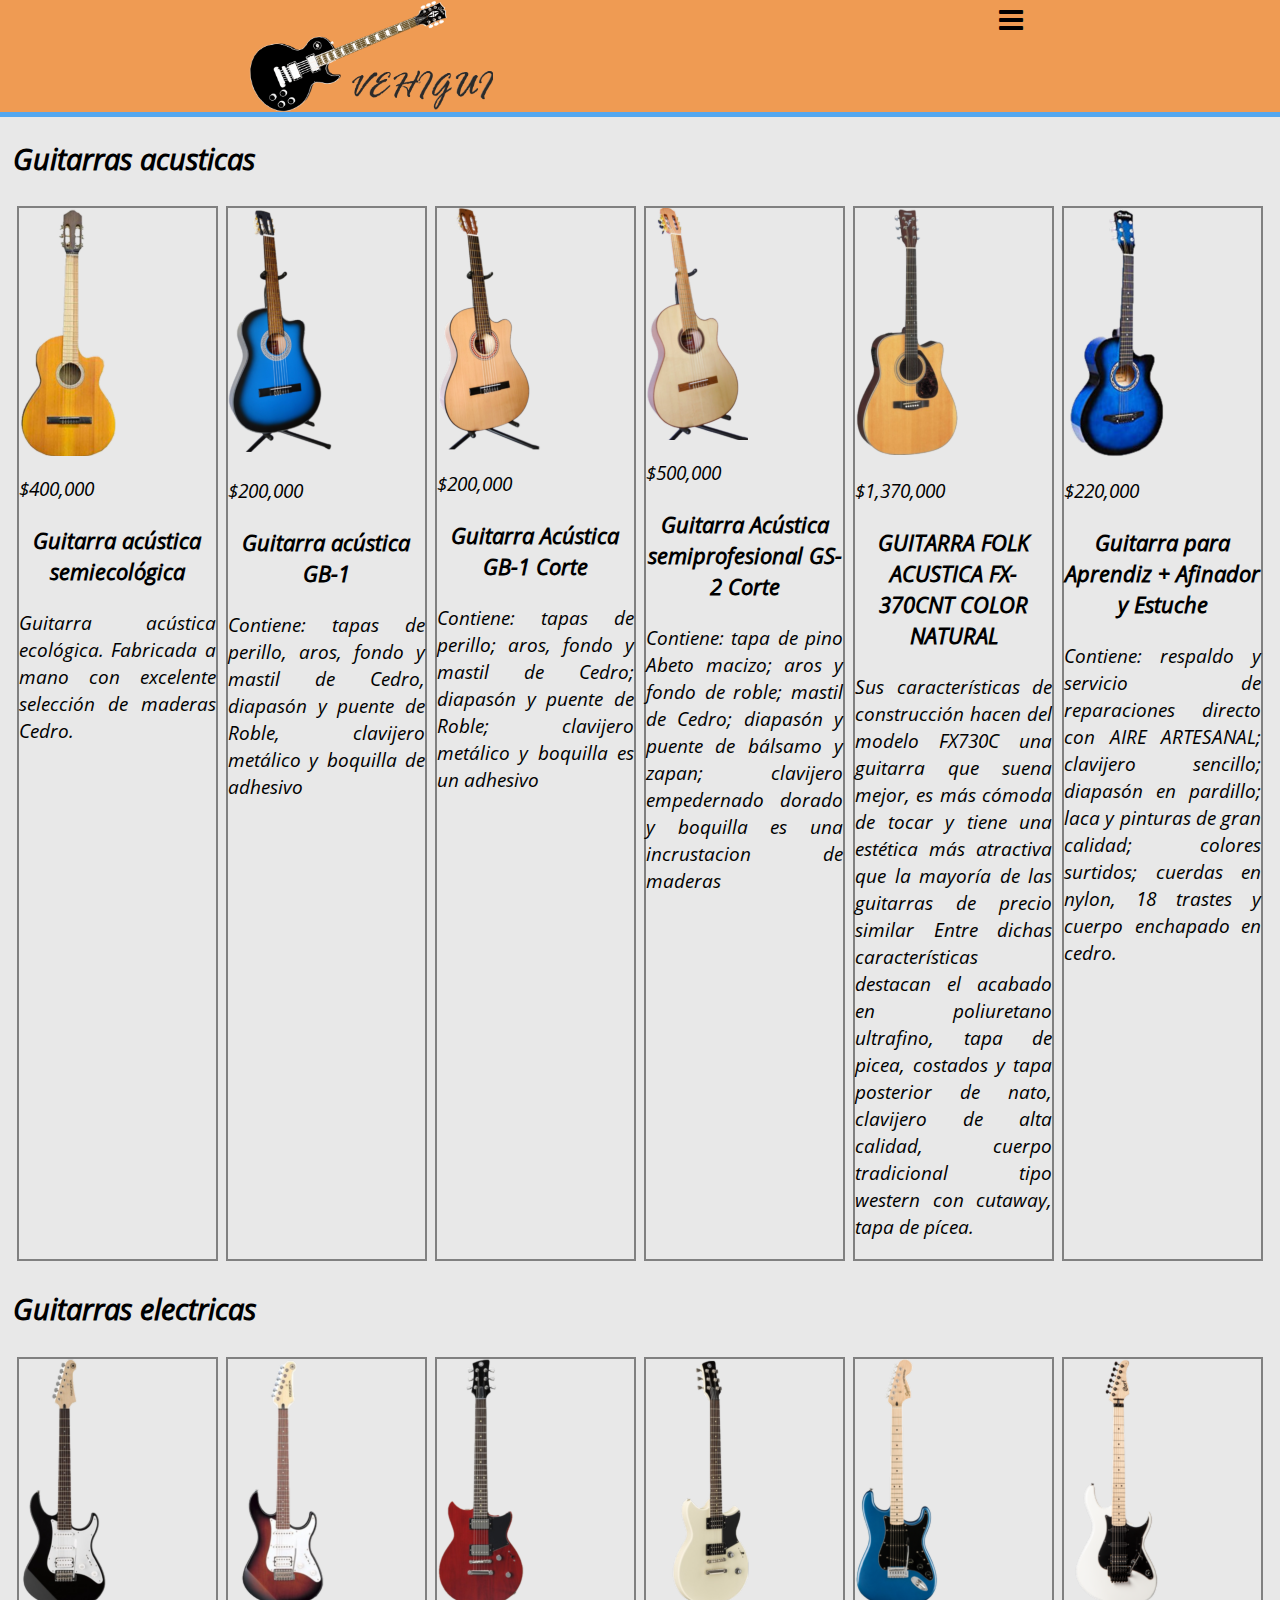
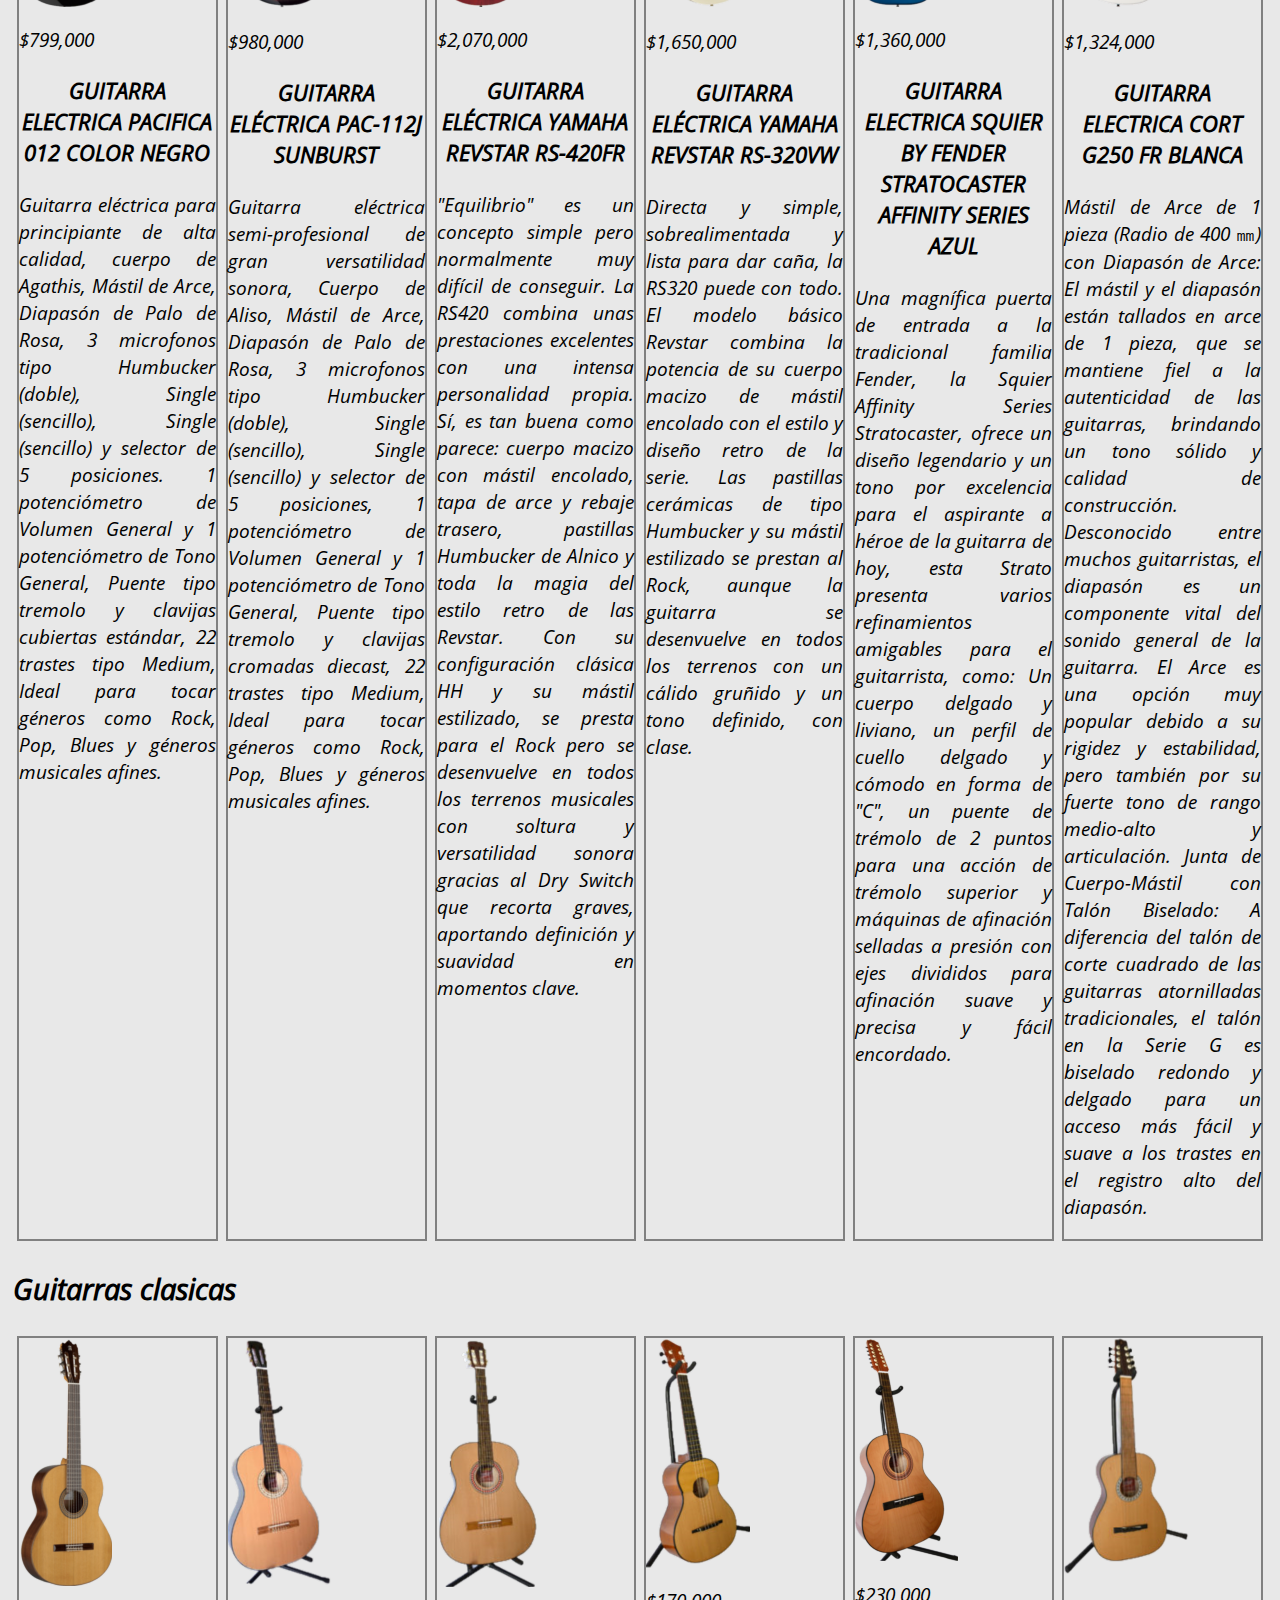
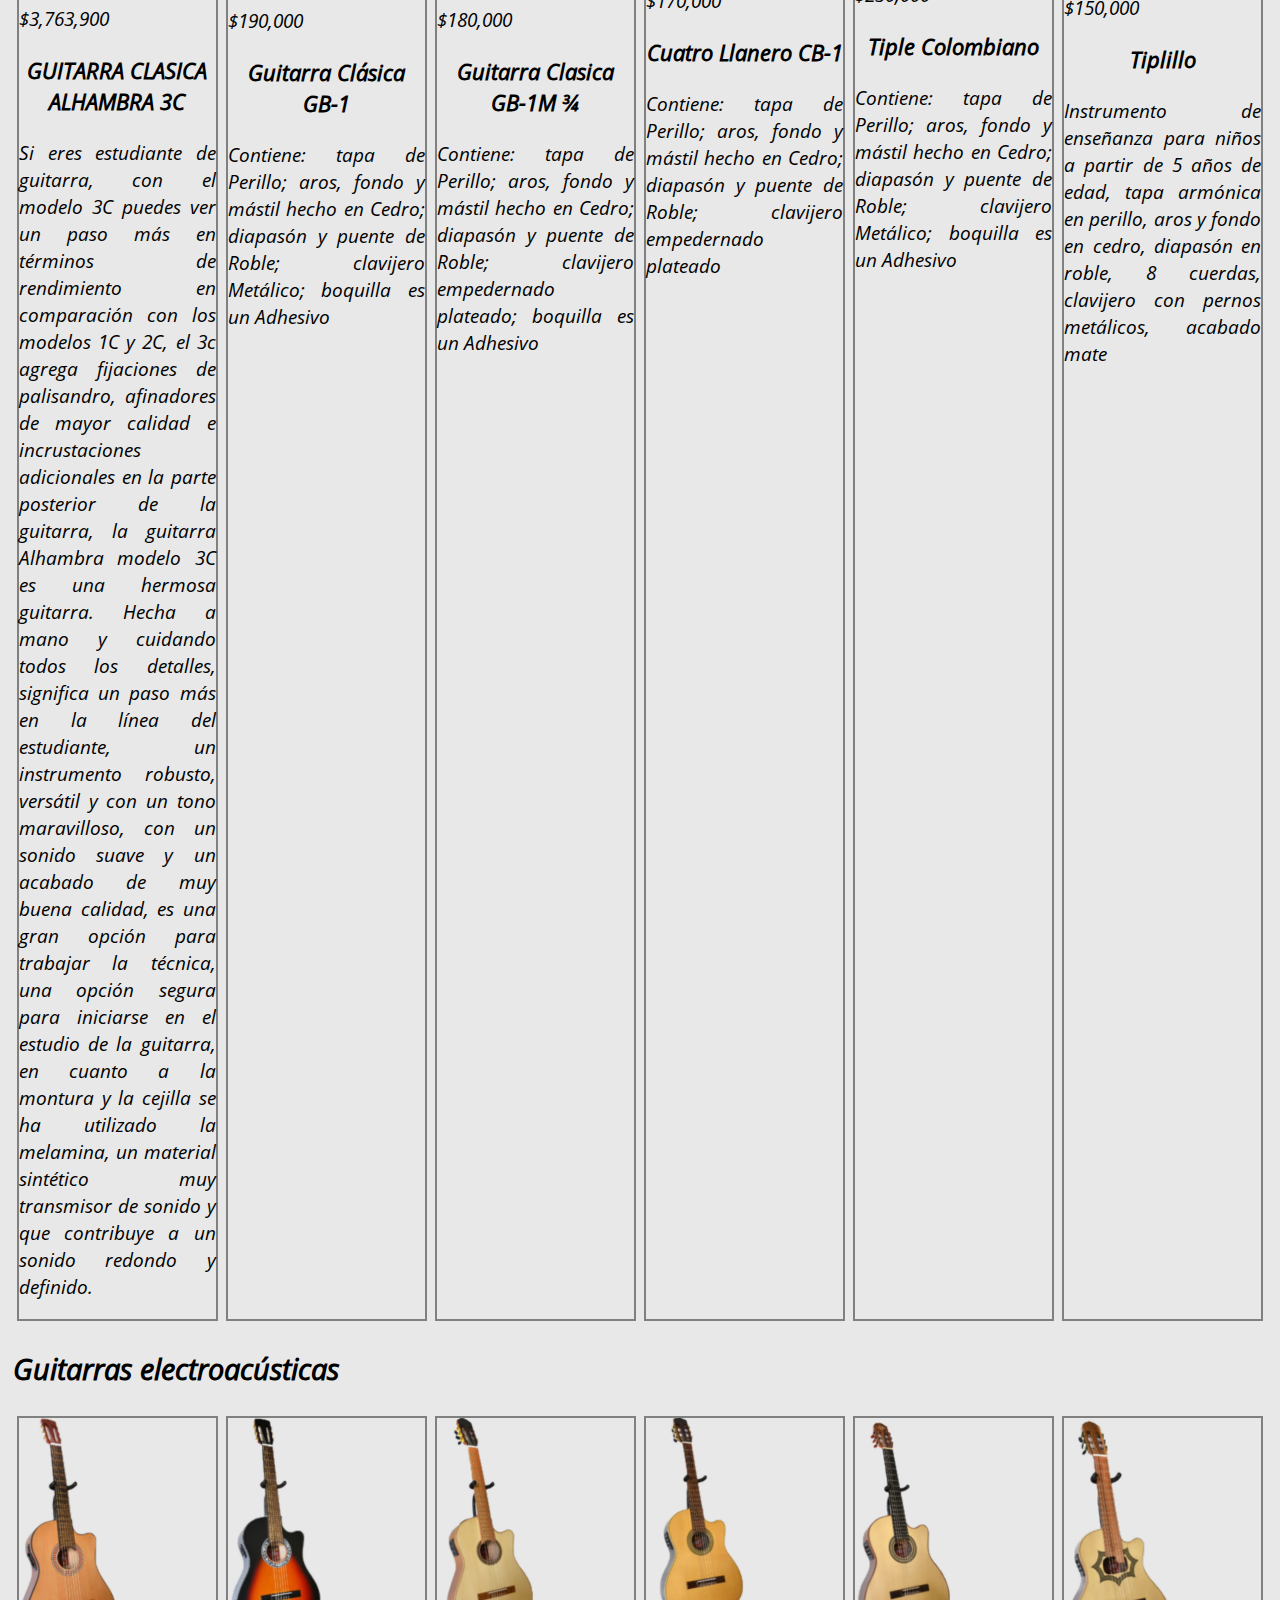
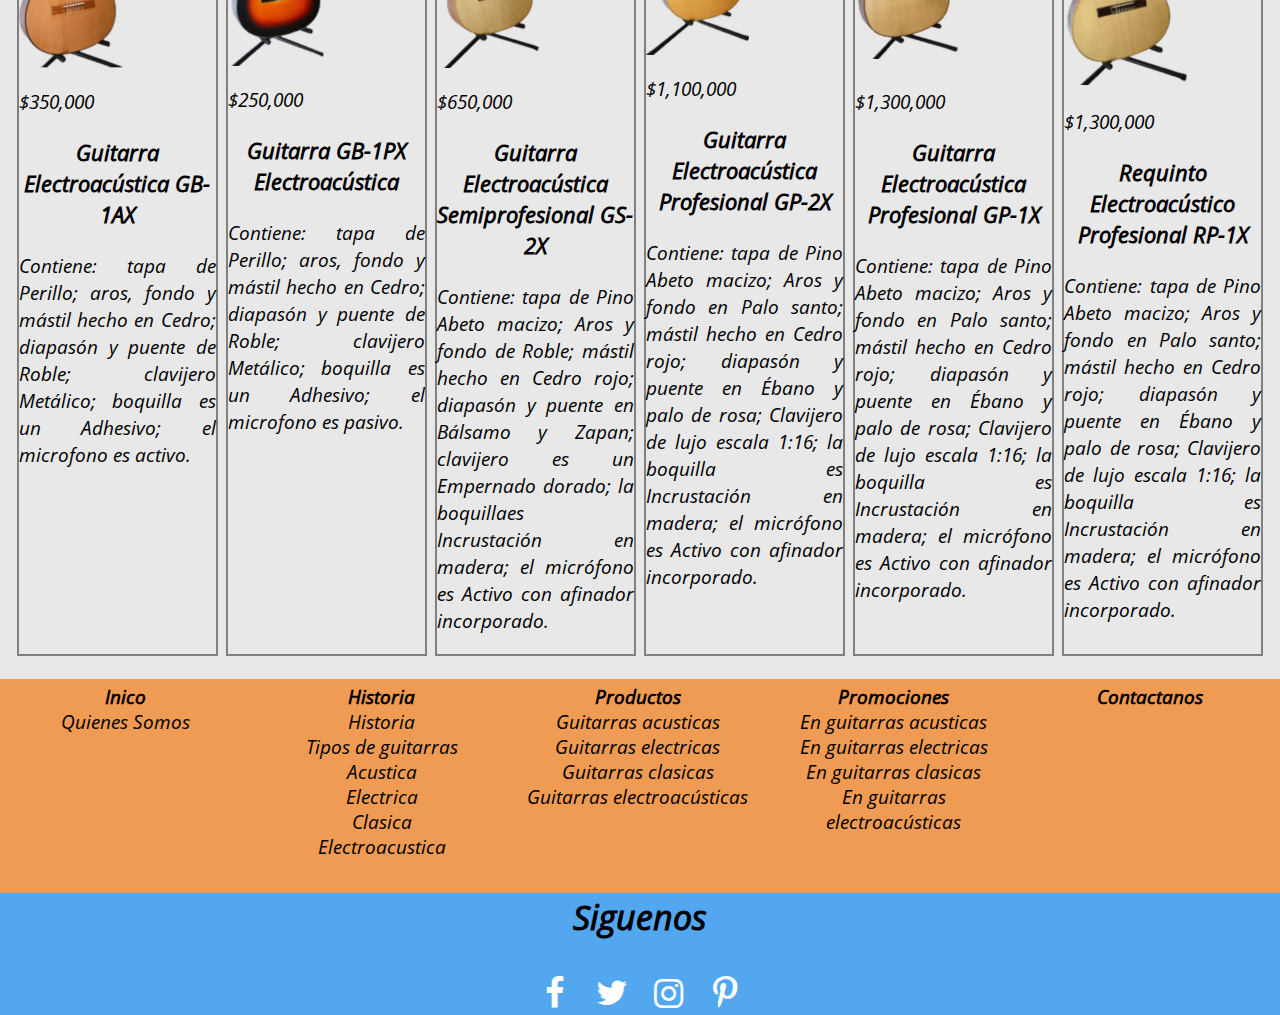
<file: productos.html>
<html lang="es">
<head>
    <meta charset="UTF-8">
    <meta http-equiv="X-UA-Compatible" content="IE=edge">
    <meta name="viewport" content="width=device-width, initial-scale=1.0">
    <title>VEHIGUI-Tienda HIstoria De Guitarras</title>
    <link rel="stylesheet" type="text/css" href="css/css.css">
    <link rel="icon" href="img/favicon.ico">
    <link rel="stylesheet" href="css/fontello.css">
</head>
<body>
    <header>
        <img class="logo" src="img/Logo.png" alt="Logo">
        <input type="checkbox" id="nav-bar">
        <label class="icon-menu" for="nav-bar"></label>
        <nav class="nav menu">
            <ul>
                <li class="li">
                    <a class="a" href="index.html"><b>Inico</b></a>
                </li>
                <li class="li">
                    <a class="a" href="index.html#quienessomos"><b>Quienes Somos</b></a> 
                </li>
                <li class="lihistoria1 li">
                    <a class="a" href="historia.html"><b>Historia</b></a>
                    <ul class="ulhistoria">
                        <li class="lihistoria li">
                            <a class="a" href="historia.html #historia">Historia</a>
                        </li>
                        <li class="tipos li">
                            <a class="a" href="historia.html #tipos">Tipos de guitarras</a>
                            <ul>
                                <li class="lihistoria2 li">
                                    <a class="a1" href="historia.html #acustica">Acustica</a>
                                </li>
                                <li class="lihistoria2 li">
                                    <a class="a1" href="historia.html #electrica">Electrica</a>
                                </li>
                                <li class="lihistoria2 li">
                                    <a class="a1" href="historia.html #clasica">Clasica</a>
                                </li>
                                <li class="lihistoria2 li">
                                    <a class="a1" href="historia.html #electroacustica">Electroacustica</a>
                                </li>
                            </ul>
                        </li>
                    </ul> 
                </li> 
                <li class="lip li">         
                    <a class="a" href="productos.html"><b>Productos</b></a>
                    <ul class="ulp">
                        <li class="lipr li">
                            <a class="a2" href="productos.html #acusticap">Guitarras acusticas</a>
                        </li>
                        <li class="lipr li">
                            <a class="a2" href="productos.html #electricap">Guitarras electricas</a>
                        </li>
                        <li class="lipr li">
                            <a class="a2" href="productos.html #clasicap">Guitarras clasicas</a>
                        </li>
                        <li class="lipr li">
                            <a class="a2" href="productos.html #electrop">Guitarras electroacústicas</a>
                        </li>
                    </ul> 
                </li>  
                <li class="li">
                    <a class="a" href="promociones.html"><b>Promociones</b></a> 
                </li>
                <li class="li">
                    <a class="a" href="contacto.html"><b>Contactanos</b></a>
                </li>  
        </nav>
    </header>
    <main>
        <div class="dprod pading">
            <h2 id="acusticap">
                Guitarras acusticas
            </h2>
            <div id="da1">
                <img src="img/acus1.png" alt="">
                <p>$400,000 <br><h3>Guitarra acústica semiecológica</h3>Guitarra acústica ecológica. Fabricada a mano con excelente selección de maderas Cedro.</p>
            </div>
            <div id="da2">
                <img src="img/acus2.png" alt="">
                <p>$200,000 <br><h3>Guitarra acústica GB-1</h3>Contiene: tapas de perillo, aros, fondo y mastil de Cedro, diapasón y puente de Roble, clavijero metálico y boquilla de adhesivo</p>
            </div>
            <div id="da3">
                <img src="img/acus3.png" alt="">
                <p>$200,000 <br><h3>Guitarra Acústica GB-1 Corte</h3>Contiene: tapas de perillo; aros, fondo y mastil de Cedro; diapasón y puente de Roble; clavijero metálico y boquilla es un adhesivo</p>
            </div>
            <div id="da4">
                <img src="img/acus4.png" alt="">
                <p>$500,000 <br><h3>Guitarra Acústica semiprofesional GS-2 Corte</h3>Contiene: tapa de pino Abeto macizo; aros y fondo de roble; mastil de Cedro; diapasón y puente de bálsamo y zapan; clavijero empedernado dorado y boquilla es una incrustacion de maderas</p>
            </div>
            <div id="da5">
                <img src="img/acus5.png" alt="">
                <p>$1,370,000 <br><h3>GUITARRA FOLK ACUSTICA FX-370CNT COLOR NATURAL</h3>Sus características de construcción hacen del modelo FX730C una guitarra que suena mejor, es más cómoda de tocar y tiene una estética más atractiva que la mayoría de las guitarras de precio similar Entre dichas características destacan el acabado en poliuretano ultrafino, tapa de picea, costados y tapa posterior de nato, clavijero de alta calidad, cuerpo tradicional tipo western con cutaway, tapa de pícea.</p>
            </div>
            <div id="da6">
                <img src="img/acus6.png" alt="">
                <p>$220,000 <br><h3>Guitarra para Aprendiz + Afinador y Estuche</h3>Contiene: respaldo y servicio de reparaciones directo con AIRE ARTESANAL; clavijero sencillo; diapasón en pardillo; laca y pinturas de gran calidad; colores surtidos; cuerdas en nylon, 18 trastes y cuerpo enchapado en cedro.</p>
            </div>
            <h2 id="electricap">
                Guitarras electricas
            </h2>
            <div id="de1">
                <img src="img/elect1.png" alt="">
                <p>$799,000 <br><h3>GUITARRA ELECTRICA PACIFICA 012 COLOR NEGRO</h3>Guitarra eléctrica para principiante de alta calidad, cuerpo de Agathis, Mástil de Arce, Diapasón de Palo de Rosa, 3 microfonos tipo Humbucker (doble), Single (sencillo), Single (sencillo) y selector de 5 posiciones. 1 potenciómetro de Volumen General y 1 potenciómetro de Tono General, Puente tipo tremolo y clavijas cubiertas estándar, 22 trastes tipo Medium, Ideal para tocar géneros como Rock, Pop, Blues y géneros musicales afines.</p>
            </div>
            <div id="de2">
                <img src="img/elect2.png" alt="">
                <p>$980,000 <br><h3>GUITARRA ELÉCTRICA PAC-112J SUNBURST</h3>Guitarra eléctrica semi-profesional de gran versatilidad sonora, Cuerpo de Aliso, Mástil de Arce, Diapasón de Palo de Rosa, 3 microfonos tipo Humbucker (doble), Single (sencillo), Single (sencillo) y selector de 5 posiciones, 1 potenciómetro de Volumen General y 1 potenciómetro de Tono General, Puente tipo tremolo y clavijas cromadas diecast, 22 trastes tipo Medium, Ideal para tocar géneros como Rock, Pop, Blues y géneros musicales afines.</p>
            </div>
            <div id="de3">
                <img src="img/elect3.png" alt="">
                <p>$2,070,000 <br><h3>GUITARRA ELÉCTRICA YAMAHA REVSTAR RS-420FR</h3>"Equilibrio" es un concepto simple pero normalmente muy difícil de conseguir. La RS420 combina unas prestaciones excelentes con una intensa personalidad propia. Sí, es tan buena como parece: cuerpo macizo con mástil encolado, tapa de arce y rebaje trasero, pastillas Humbucker de Alnico y toda la magia del estilo retro de las Revstar. Con su configuración clásica HH y su mástil estilizado, se presta para el Rock pero se desenvuelve en todos los terrenos musicales con soltura y versatilidad sonora gracias al Dry Switch que recorta graves, aportando definición y suavidad en momentos clave.</p>
            </div>
            <div id="de4">
                <img src="img/elect4.png" alt="">
                <p>$1,650,000 <br><h3>GUITARRA ELÉCTRICA YAMAHA REVSTAR RS-320VW</h3>Directa y simple, sobrealimentada y lista para dar caña, la RS320 puede con todo. El modelo básico Revstar combina la potencia de su cuerpo macizo de mástil encolado con el estilo y diseño retro de la serie. Las pastillas cerámicas de tipo Humbucker y su mástil estilizado se prestan al Rock, aunque la guitarra se desenvuelve en todos los terrenos con un cálido gruñido y un tono definido, con clase.</p>
            </div>
            <div id="de5">
                <img src="img/elect5.png" alt="">
                <p>$1,360,000 <br><h3>GUITARRA ELECTRICA SQUIER BY FENDER STRATOCASTER AFFINITY SERIES AZUL</h3>Una magnífica puerta de entrada a la tradicional familia Fender, la Squier Affinity Series Stratocaster, ofrece un diseño legendario y un tono por excelencia para el aspirante a héroe de la guitarra de hoy, esta Strato presenta varios refinamientos amigables para el guitarrista, como: Un cuerpo delgado y liviano, un perfil de cuello delgado y cómodo en forma de "C", un puente de trémolo de 2 puntos para una acción de trémolo superior y máquinas de afinación selladas a presión con ejes divididos para afinación suave y precisa y fácil encordado. </p>
            </div>
            <div id="de6">
                <img src="img/elect6.png" alt="">
                <p>$1,324,000 <br><h3>GUITARRA ELECTRICA CORT G250 FR BLANCA</h3>Mástil de Arce de 1 pieza (Radio de 400 ㎜) con Diapasón de Arce:   El mástil y el diapasón están tallados en arce de 1 pieza, que se mantiene fiel a la autenticidad de las guitarras, brindando un tono sólido y calidad de construcción.  Desconocido entre muchos guitarristas, el diapasón es un componente vital del sonido general de la guitarra. El Arce es una opción muy popular debido a su rigidez y estabilidad, pero también por su fuerte tono de rango medio-alto y articulación. Junta de Cuerpo-Mástil con Talón Biselado:   A diferencia del talón de corte cuadrado de las guitarras atornilladas tradicionales, el talón en la Serie G es biselado redondo y delgado para un acceso más fácil y suave a los trastes en el registro alto del diapasón.</p>
            </div>
            <h2 id="clasicap">
                Guitarras clasicas
            </h2>
            <div id="dc1">
                <img src="img/clas1.png" alt="">
                <p>$3,763,900 <br><h3>GUITARRA CLASICA ALHAMBRA 3C</h3>Si eres estudiante de guitarra, con el modelo 3C puedes ver un paso más en términos de rendimiento en comparación con los modelos 1C y 2C, el 3c agrega fijaciones de palisandro, afinadores de mayor calidad e incrustaciones adicionales en la parte posterior de la guitarra, la guitarra Alhambra modelo 3C es una hermosa guitarra. Hecha a mano y cuidando todos los detalles, significa un paso más en la línea del estudiante, un instrumento robusto, versátil y con un tono maravilloso, con un sonido suave y un acabado de muy buena calidad, es una gran opción para trabajar la técnica, una opción segura para iniciarse en el estudio de la guitarra, en cuanto a la montura y la cejilla se ha utilizado la melamina, un material sintético muy transmisor de sonido y que contribuye a un sonido redondo y definido.</p>
            </div>
            <div id="dc2">
                <img src="img/clas2.png" alt="">
                <p>$190,000 <br><h3>Guitarra Clásica GB-1</h3>Contiene: tapa de Perillo; aros, fondo y mástil hecho en Cedro; diapasón y puente de Roble; clavijero Metálico; boquilla es un Adhesivo</p>
            </div>
            <div id="dc3">
                <img src="img/clas3.png" alt="">
                <p>$180,000 <br><h3>Guitarra Clasica GB-1M ¾</h3>Contiene: tapa de Perillo; aros, fondo y mástil hecho en Cedro; diapasón y puente de Roble; clavijero empedernado plateado; boquilla es un Adhesivo</p>
            </div>
            <div id="dc4">
                <img src="img/clas4.png" alt="">
                <p>$170,000 <br><h3>Cuatro Llanero CB-1</h3>Contiene: tapa de Perillo; aros, fondo y mástil hecho en Cedro; diapasón y puente de Roble; clavijero empedernado plateado</p>
            </div>
            <div id="dc5">
                <img src="img/clas5.png" alt="">
                <p>$230,000 <br><h3>Tiple Colombiano</h3>Contiene: tapa de Perillo; aros, fondo y mástil hecho en Cedro; diapasón y puente de Roble; clavijero Metálico; boquilla es un Adhesivo</p>
            </div>
            <div id="dc6">
                <img src="img/clas6.png" alt="">
                <p>$150,000 <br><h3>Tiplillo</h3>Instrumento de enseñanza para niños a partir de 5 años de edad, tapa armónica en perillo, aros y fondo en cedro, diapasón en roble, 8 cuerdas, clavijero con pernos metálicos, acabado mate</p>
            </div>
            <h2 id="elecp">
                Guitarras electroacústicas
            </h2>
            <div id="del1">
                <img src="img/elec1.png" alt="">
                <p>$350,000 <br><h3>Guitarra Electroacústica GB-1AX</h3>Contiene: tapa de Perillo; aros, fondo y mástil hecho en Cedro; diapasón y puente de Roble; clavijero Metálico; boquilla es un Adhesivo; el microfono es activo.</p>
            </div>
            <div id="del2">
                <img src="img/elec2.png" alt="">
                <p>$250,000 <br><h3>Guitarra GB-1PX Electroacústica</h3>Contiene: tapa de Perillo; aros, fondo y mástil hecho en Cedro; diapasón y puente de Roble; clavijero Metálico; boquilla es un Adhesivo; el microfono es pasivo.</p>
            </div>
            <div id="del3">
                <img src="img/elec3.png" alt="">
                <p>$650,000 <br><h3>Guitarra Electroacústica Semiprofesional GS-2X</h3>Contiene: tapa de Pino Abeto macizo; Aros y fondo de Roble; mástil hecho en Cedro rojo; diapasón y puente en Bálsamo y Zapan; clavijero es un Empernado dorado; la boquillaes Incrustación en madera; el micrófono es Activo con afinador incorporado.</p>
            </div>
            <div id="del4">
                <img src="img/elec4.png" alt="">
                <p>$1,100,000 <br><h3>Guitarra Electroacústica Profesional GP-2X</h3>Contiene: tapa de Pino Abeto macizo; Aros y fondo en Palo santo; mástil hecho en Cedro rojo; diapasón y puente en Ébano y palo de rosa; Clavijero de lujo escala 1:16; la boquilla es Incrustación en madera; el micrófono es Activo con afinador incorporado.</p>
            </div>
            <div id="del5">
                <img src="img/elec5.png" alt="">
                <p>$1,300,000 <br><h3>Guitarra Electroacústica Profesional GP-1X</h3>Contiene: tapa de Pino Abeto macizo; Aros y fondo en Palo santo; mástil hecho en Cedro rojo; diapasón y puente en Ébano y palo de rosa; Clavijero de lujo escala 1:16; la boquilla es Incrustación en madera; el micrófono es Activo con afinador incorporado.</p>
            </div>
            <div id="del6">
                <img src="img/elec6.png" alt="">
                <p>$1,300,000<br><h3>Requinto Electroacústico Profesional RP-1X</h3>Contiene: tapa de Pino Abeto macizo; Aros y fondo en Palo santo; mástil hecho en Cedro rojo; diapasón y puente en Ébano y palo de rosa; Clavijero de lujo escala 1:16; la boquilla es Incrustación en madera; el micrófono es Activo con afinador incorporado.</p>
            </div>
        </div>
    </main>
    <footer>
        <p class="pading">
            <nav class="navf">
                <div class="navgri">
                    <div class="inicio">
                            <li class="f">
                                <a class="af" href="index.html"><b>Inico</b></a>
                                <li class="f">
                                    <a class="af" href="index.html#quienessomos">Quienes Somos</a> 
                                </li>
                            </li>
                    </div>
                    <div class="historia">
                        <li  class="f">
                            <a class="af" href="historia.html"><b>Historia</b></a>
                            <li class="f">
                                <a class="af" href="historia.html #historia">Historia</a>
                            </li>
                            <li class="f">
                                <a class="af" href="historia.html #tipos">Tipos de guitarras</a>
                            <li  class="f">
                                <a class="af" href="historia.html #acustica">Acustica</a>
                            </li>
                            <li  class="f">
                                <a class="af" href="historia.html #electrica">Electrica</a>
                            </li>
                            <li  class="f">
                                <a class="af" href="historia.html #clasica">Clasica</a>
                            </li>
                            <li  class="f">
                                <a class="af" href="historia.html #electroacustica">Electroacustica</a>
                            </li>
                    </div>
                    <div class="productos">
                        <li class="f">         
                            <a class="af" href="productos.html"><b>Productos</b></a>
                            <li class="f">
                                <a class="af" href="productos.html #acusticap">Guitarras acusticas</a>
                            </li>
                            <li class="f">
                                <a class="af" href="productos.html #electricap">Guitarras electricas</a>
                            </li>
                            <li class="f">
                                <a class="af" href="productos.html #clasicap">Guitarras clasicas</a>
                            </li>
                            <li class="f">
                                <a class="af" href="productos.html #electrop">Guitarras electroacústicas</a>
                            </li>
                        </li>
                    </div>
                    <div class="promociones"> 
                        <li class="f">
                            <a class="af" href="promociones.html"><b>Promociones</b></a>
                            <li class="f">
                                <a class="af" href="promociones.html">En guitarras acusticas</a>
                            </li>
                            <li class="f">
                                <a class="af" href="promociones.html">En guitarras electricas</a>
                            </li>
                            <li class="f">
                                <a class="af" href="promociones.html">En guitarras clasicas</a>
                            </li>
                            <li class="f">
                                <a class="af" href="promociones.html">En guitarras electroacústicas</a>
                            </li> 
                        </li>
                    </div>  
                    <div class="contactanos">
                        <li class="f">
                            <a class="af" href="contacto.html"><b>Contactanos</b></a>
                        </li>
                    </div>
                </div>  
            </nav>
            
            <div class="sociales">
                <h2>Siguenos</h2>
                <a class="icon-facebook" href="https://www.facebook.com/"></a>
                <a class="icon-twitter" href="https://twitter.com/"></a>
                <a class="icon-instagram" href="https://www.instagram.com/"></a>
                <a class="icon-pinterest" href="https://co.pinterest.com/"></a>
            </div>
        </p>
    </footer>
</body>
</html>
</file>
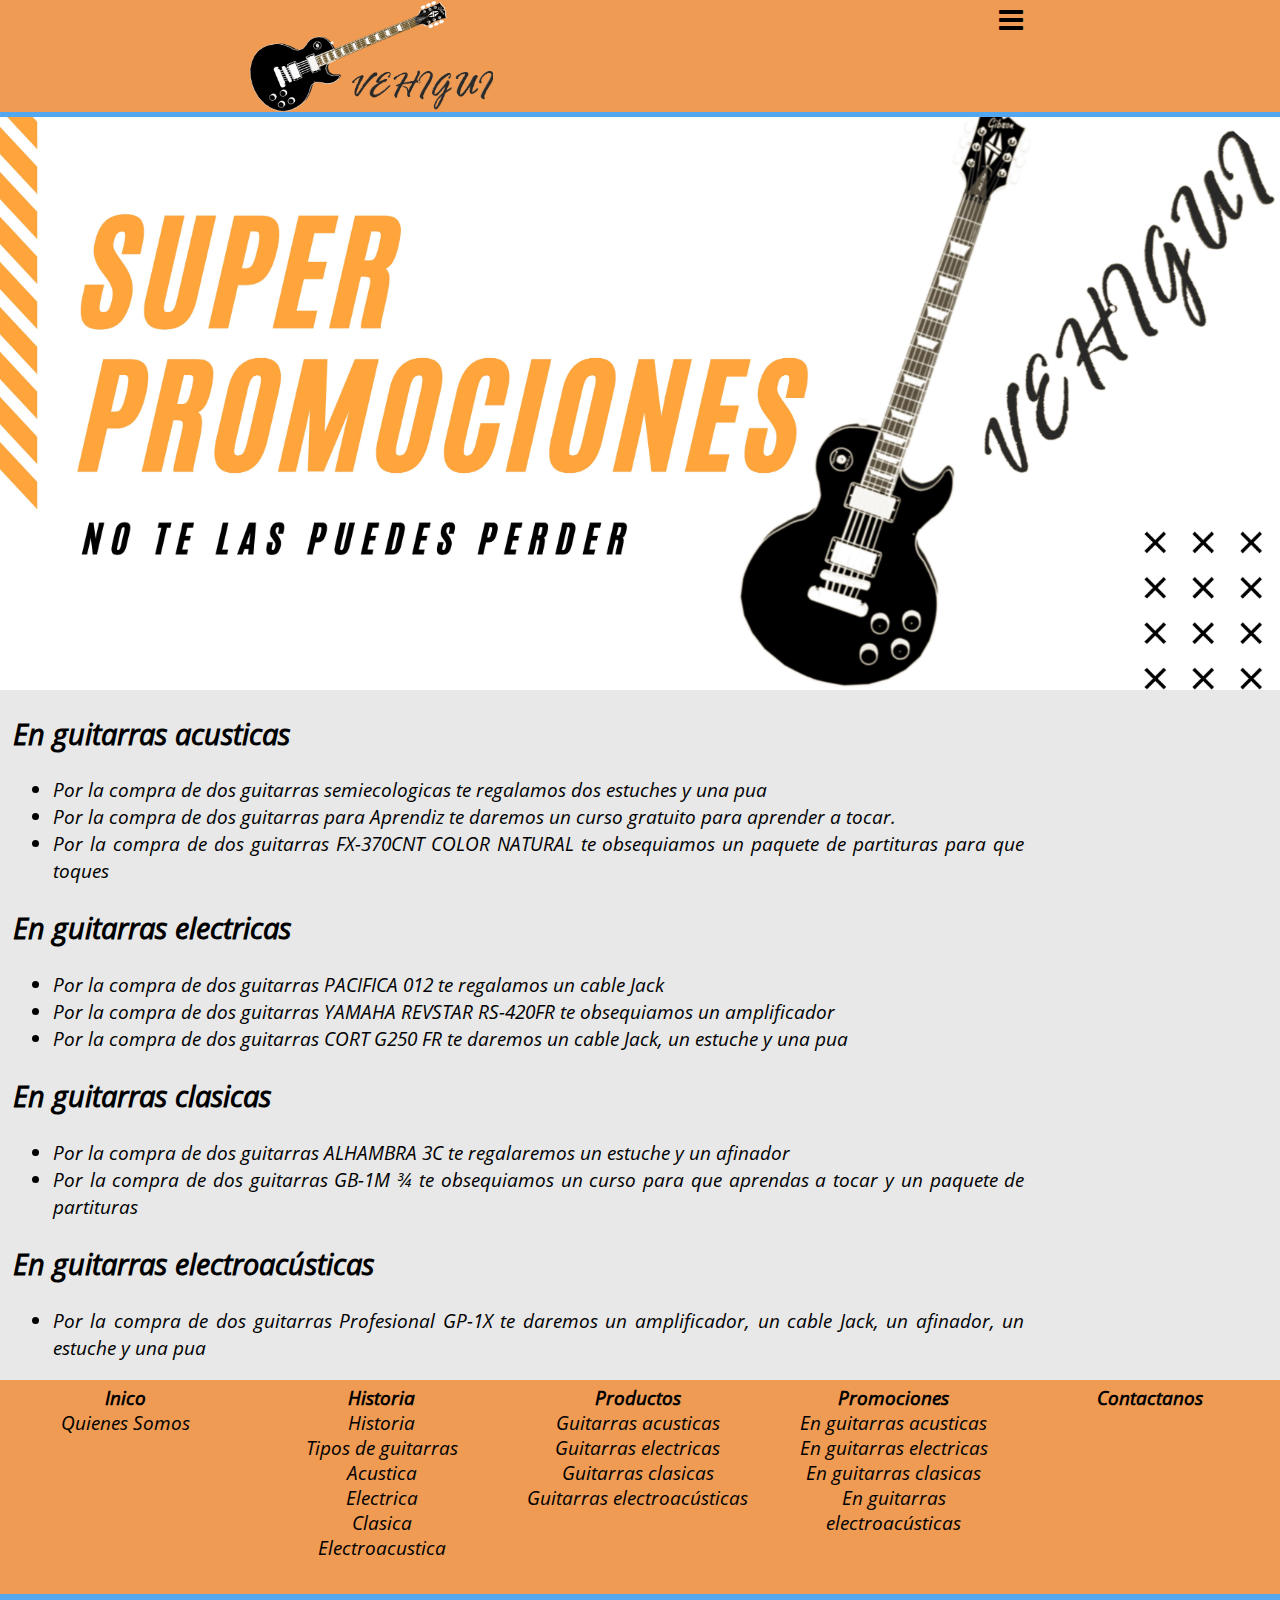
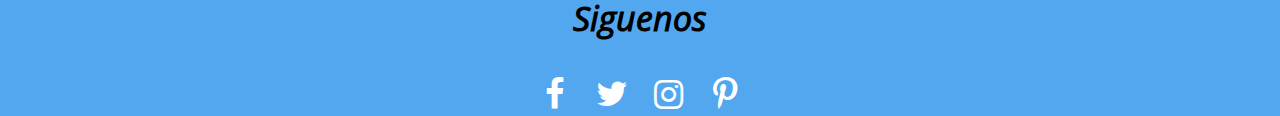
<file: promociones.html>
<html lang="es">
<head>
    <meta charset="UTF-8">
    <meta http-equiv="X-UA-Compatible" content="IE=edge">
    <meta name="viewport" content="width=device-width, initial-scale=1.0">
    <title>VEHIGUI-Tienda HIstoria De Guitarras</title>
    <link rel="stylesheet" type="text/css" href="css/css.css">
    <link rel="icon" href="img/favicon.ico">
    <link rel="stylesheet" href="css/fontello.css">
</head>
<body>
    <header>
        <img class="logo" src="img/Logo.png" alt="Logo">
        <input type="checkbox" id="nav-bar">
        <label class="icon-menu" for="nav-bar"></label>
        <nav class="nav menu">
            <ul>
                <li class="li">
                    <a class="a" href="index.html"><b>Inico</b></a>
                </li>
                <li class="li">
                    <a class="a" href="index.html#quienessomos"><b>Quienes Somos</b></a> 
                </li>
                <li class="lihistoria1 li">
                    <a class="a" href="historia.html"><b>Historia</b></a>
                    <ul class="ulhistoria">
                        <li class="lihistoria li">
                            <a class="a" href="historia.html #historia">Historia</a>
                        </li>
                        <li class="tipos li">
                            <a class="a" href="historia.html #tipos">Tipos de guitarras</a>
                            <ul>
                                <li class="lihistoria2 li">
                                    <a class="a1" href="historia.html #acustica">Acustica</a>
                                </li>
                                <li class="lihistoria2 li">
                                    <a class="a1" href="historia.html #electrica">Electrica</a>
                                </li>
                                <li class="lihistoria2 li">
                                    <a class="a1" href="historia.html #clasica">Clasica</a>
                                </li>
                                <li class="lihistoria2 li">
                                    <a class="a1" href="historia.html #electroacustica">Electroacustica</a>
                                </li>
                            </ul>
                        </li>
                    </ul> 
                </li> 
                <li class="lip li">         
                    <a class="a" href="productos.html"><b>Productos</b></a>
                    <ul class="ulp">
                        <li class="lipr li">
                            <a class="a2" href="productos.html #acusticap">Guitarras acusticas</a>
                        </li>
                        <li class="lipr li">
                            <a class="a2" href="productos.html #electricap">Guitarras electricas</a>
                        </li>
                        <li class="lipr li">
                            <a class="a2" href="productos.html #clasicap">Guitarras clasicas</a>
                        </li>
                        <li class="lipr li">
                            <a class="a2" href="productos.html #electrop">Guitarras electroacústicas</a>
                        </li>
                    </ul> 
                </li>  
                <li class="li">
                    <a class="a" href="promociones.html"><b>Promociones</b></a> 
                </li>
                <li class="li">
                    <a class="a" href="contacto.html"><b>Contactanos</b></a>
                </li>  
        </nav>
    </header>
    <main>
        <div>
            <img class="img" src="img/banerprom.jpg" alt="">
        </div>
        <div class="pading">
            <h2>En guitarras acusticas</h2>
            <ul>
                <li class="liprom">
                    Por la compra de dos guitarras semiecologicas te regalamos dos estuches y una pua
                </li>
                <li class="liprom">
                    Por la compra de dos guitarras para Aprendiz te daremos un curso gratuito para aprender a tocar.
                </li>
                <li class="liprom">
                    Por la compra de dos guitarras FX-370CNT COLOR NATURAL te obsequiamos un paquete de partituras para que toques
                </li>
            </ul>
            <h2>En guitarras electricas</h2>
            <ul>
                <li class="liprom">
                    Por la compra de dos guitarras PACIFICA 012 te regalamos un cable Jack
                </li>
                <li class="liprom">
                    Por la compra de dos guitarras YAMAHA REVSTAR RS-420FR te obsequiamos un amplificador
                </li>
                <li class="liprom">
                    Por la compra de dos guitarras CORT G250 FR te daremos un cable Jack, un estuche y una pua
                </li>
            </ul>
            <h2>En guitarras clasicas</h2>
            <ul>
                <li class="liprom">
                    Por la compra de dos guitarras ALHAMBRA 3C te regalaremos un estuche y un afinador
                </li>
                <li class="liprom">
                    Por la compra de dos guitarras GB-1M ¾ te obsequiamos un curso para que aprendas a tocar y un paquete de partituras
                </li>
            </ul>
            <h2>En guitarras electroacústicas</h2>
            <ul>
                <li class="liprom">
                    Por la compra de dos guitarras Profesional GP-1X te daremos un amplificador, un cable Jack, un afinador, un estuche y una pua 
                </li>
            </ul>
        </div>
    </main>
    <footer>
        <p class="pading">
            <nav class="navf">
                <div class="navgri">
                    <div class="inicio">
                            <li class="f">
                                <a class="af" href="index.html"><b>Inico</b></a>
                                <li class="f">
                                    <a class="af" href="index.html#quienessomos">Quienes Somos</a> 
                                </li>
                            </li>
                    </div>
                    <div class="historia">
                        <li  class="f">
                            <a class="af" href="historia.html"><b>Historia</b></a>
                            <li class="f">
                                <a class="af" href="historia.html #historia">Historia</a>
                            </li>
                            <li class="f">
                                <a class="af" href="historia.html #tipos">Tipos de guitarras</a>
                            <li  class="f">
                                <a class="af" href="historia.html #acustica">Acustica</a>
                            </li>
                            <li  class="f">
                                <a class="af" href="historia.html #electrica">Electrica</a>
                            </li>
                            <li  class="f">
                                <a class="af" href="historia.html #clasica">Clasica</a>
                            </li>
                            <li  class="f">
                                <a class="af" href="historia.html #electroacustica">Electroacustica</a>
                            </li>
                    </div>
                    <div class="productos">
                        <li class="f">         
                            <a class="af" href="productos.html"><b>Productos</b></a>
                            <li class="f">
                                <a class="af" href="productos.html #acusticap">Guitarras acusticas</a>
                            </li>
                            <li class="f">
                                <a class="af" href="productos.html #electricap">Guitarras electricas</a>
                            </li>
                            <li class="f">
                                <a class="af" href="productos.html #clasicap">Guitarras clasicas</a>
                            </li>
                            <li class="f">
                                <a class="af" href="productos.html #electrop">Guitarras electroacústicas</a>
                            </li>
                        </li>
                    </div>
                    <div class="promociones"> 
                        <li class="f">
                            <a class="af" href="promociones.html"><b>Promociones</b></a> 
                            <li class="f">
                                <a class="af" href="promociones.html">En guitarras acusticas</a>
                            </li>
                            <li class="f">
                                <a class="af" href="promociones.html">En guitarras electricas</a>
                            </li>
                            <li class="f">
                                <a class="af" href="promociones.html">En guitarras clasicas</a>
                            </li>
                            <li class="f">
                                <a class="af" href="promociones.html">En guitarras electroacústicas</a>
                            </li>
                        </li>
                    </div>  
                    <div class="contactanos">
                        <li class="f">
                            <a class="af" href="contacto.html"><b>Contactanos</b></a>
                        </li>
                    </div>
                </div>  
            </nav>
            
            <div class="sociales">
                <h2>Siguenos</h2>
                <a class="icon-facebook" href="https://www.facebook.com/"></a>
                <a class="icon-twitter" href="https://twitter.com/"></a>
                <a class="icon-instagram" href="https://www.instagram.com/"></a>
                <a class="icon-pinterest" href="https://co.pinterest.com/"></a>
            </div>
        </p>
    </footer>
</body>
</html>
</file>
<file: css/css.css>
@font-face {
    font-family: "nueva";
    src: url(../font/letra/OpenSans-Italic.ttf);
}
*{
    font-family: "nueva";
}
body{
    margin: 0px;
    margin-bottom: -16px;
    background-color: rgb(232, 232, 232);
    font-size: 100%;
    text-align: justify;
}
header{
    background: #ef9b53;
    display: flex;
    flex-wrap: wrap;
    justify-content: space-around;
    border-bottom: #53A7EF solid 5px; 
    position: fixed;  
    width: 100%;
    margin-top: -9%;
}
main{
    margin-top: 9%;
}
.logo{
    width: 19%;
    height: 10%;
}
.nav{
    padding-top: 3%;
    text-align: center;
    width: 81%;
} 
#nav-bar{
    display: none;
}
#nav-bar:checked ~ .menu{
    transform: translateX(0%);
}
header label{
    float: right;
    font-size: 28px;
    margin: 6px 0;
    cursor: pointer;
}
.menu{
    transition: all 0.5s;
    position: absolute;
    margin-top: -0.2%;
}
.ulhistoria, .ulp{
    display: none;
}
.a, .a1, .a2{
    text-decoration: none;
    color: white;
}
.li{
    display: inline-block;
    list-style: none;
    width: 15%;
} 
.lihistoria, .tipos{
    list-style: none;
    display: block;
}  
.lihistoria1:hover .ulhistoria{
    display: block;
}
.lihistoria2{
    display: none;
}
.lihistoria{
    width: 85%;
}
.lipr{
    list-style: none;
    display: block;
}  
.lip:hover ul{
    display: block;
}
.tipos:hover .lihistoria2{
    display: block;
}
.pading{
    padding-left: 1%;
    padding-right: 1%;
    font-size: 120%;
}
footer{
    background-color: #ef9b53;
    height: auto;
}
.navf{
    text-align: center;
    width: 100%;
}
.af{
    text-decoration: none;
    color: #000;
    font-size: 116%;
}
.f{
    display: block;
    display: block;
    margin-right: 2%;
    list-style: none;
}
.f:hover{
    background-color: #53A7EF;
}
.af:hover{
    color: #fff;
}
.navgri{
    display: grid;
    grid-template-columns: repeat(5, 1fr);
    grid-template-rows: auto;
    grid-template-areas: 
    "inicio historia productos promociones contactanos"
}
.navgri div{
    margin: 2%;
}
.inicio{
    grid-area: inicio;
}
.historia{
    grid-area: historia;
}
.productos{
    grid-area: productos;
}
.promociones{
    grid-area: promociones;
}
.contactanos{
    grid-area: contactanos;
}
.h2footer{
    background-color: #53A7EF;
    padding-left: 1%;
}
.sociales{
    font-size: 214%;
    background-color: #53A7EF;
    text-align: center;
}
.sociales a{
    text-decoration: none;
    color: #fff;
}
.sociales h2{
    font-size: 100%;
}
@media (min-width: 1360px){
    .menu{
        position: static;
        transform: translateX(0%);
        float: right;
    }
    header label{
        display: none;
    }
    .lista-menu {
        display:flex;
        flex-wrap: wrap;
    }
}
@media (max-width: 592px){
    .navgri{
        grid-template-columns: repeat(4, 1fr);
        grid-template-areas: 
        "inicio historia productos promociones"
        "contactanos contactanos contactanos contactanos"
    }
}
@media (max-width: 999px){
    .menu{
        transform: translateX(-100%);
        margin-top: 12%;
        height: 100vh;
        width: 100%;
    }
}
@media (max-width: 1360px){
    .menu{
        transform: translateX(-100%);
        height: 100vh;
        width: 100%;
    }
}
@media(min-width:1000px) AND (max-width: 1360px){
    .menu{
        margin-top: 9%;
    }
}
@media(max-width: 999px){
    .logo{
        width: 24%;
    }
}
@media(min-width: 1360px){
    .lihistoria1:hover .ulhistoria{
        position: absolute;
    }
    .lip:hover ul{
        position: absolute;
    }
    .lipr{
        margin: 18%;
        width: 122%;
        margin-left: -25%;
    }
    .lihistoria2{
        margin-top: 14%;
    }
    .tipos{
        width: 122%;
    }
    .lihistoria, .tipos{
        margin: 19%;
        margin-left: -12%;
    }
    .a, .a1, .a2{
        background-color: #53A7EF;
        border-radius: 37%;
        font-size: 116%;
        box-shadow: 24px 15px 25px #000;
    }
    .a, .a1{
        padding: 5% 9%;
    }
    .a2{
        padding: 3% 5%;
    }
    .a1{
        padding: 4%;
    }
    .a:hover{
        background-color: #00549e;
        box-shadow: 16px 10px 20px #fff;
    }
    .a1:hover{
        background-color: #00549e;
        box-shadow: 16px 10px 20px #fff;
    }
    .a2:hover{
        background-color: #00549e;
        box-shadow: 16px 10px 20px #fff;
    }
}
@media(max-width: 1360px){
    .menu{
        background: rgba(51,51, 51, 0.9);
    }
    .nav{
        padding-top: 0%;
        display: inline-block;
    }
    .a{
        font-size: 100%;
    }
    .li, .lihistoria2{
        width: 100%;
        margin-top: 4%;
        border-bottom: 1px solid rgb(189, 187, 187);
    }
    .li{
        display: block;
    }
    li:hover{
        background-color: gray;
    }
    .lihistoria{
        width: 100%;
        display: block;
    }
}
/*Inicio*/
.banner{
    width: 100%;
}
.divimagen{
    text-align: right
}
.dprodi{
    display: grid;
    grid-template-columns: repeat(2, 1fr);
    grid-template-areas: 
    "h21 h21"
    "h3 h3"
    "dai1 dai2"
    "h31 h31"
    "dei1 dei2"
    "h32 h32"
    "dci1 dci2"
    "h33 h33"
    "deli1 deli2";
}
.dprodi div{
    border: 2px solid rgb(77, 65, 65);
    margin: 1%;
}
#h2i{
    grid-area: h21;
}
#h3{
    grid-area: h3;
    text-align: justify;
}
#dai1{
    grid-area: dai1;
}
#dai2{
    grid-area: dai2;
}
#h31{
    grid-area: h31;
    text-align: justify;
}
#dei1{
    grid-area: dei1;
}
#dei2{
    grid-area: dei2;
}
#h32{
    grid-area: h32;
    text-align: justify;
}
#dci1{
    grid-area: dci1;
}
#dci2{
    grid-area: dci2;
}
#h33{
    grid-area: h33;
    text-align: justify;
}
#deli1{
    grid-area: deli1;
}
#deli2{
    grid-area: deli2;
}
/*******************************/
/*historia*/
p{
    font-family: "nueva";
    font-size: 100%;
}
.h2h{
    font-size: 170% ;
}
.divt{
    display: grid;
    grid-template-columns: 90% 10%;
    grid-template-areas: 
    "tipos tipos"
    "acustica imga"
    "electrica imge"
    "clasica imgc"
    "electro imgea"
}
#tipos{
    grid-area: tipos;
}
#acustica{
    grid-area: acustica;
}
#electrica{
    grid-area: electrica;
}
#clasica{
    grid-area: clasica;
}
#electroacustica{
    grid-area: electro;
}
.imga{
    grid-area: imga;
}
.imge{
    grid-area: imge;
}
.clasica{
    grid-area: imgc;
}
.electro{
    grid-area: imgea;
}
.dh{
    margin:10%
}
@media(max-width: 600px){
    .divt{
        grid-template-columns: 70% 30%;
    }
}
@media(min-width: 601px) AND (max-width: 700px){
    .divt{
        grid-template-columns: 75% 25%;
    }
}
@media(min-width: 701px) AND (max-width: 800px){
    .divt{
        grid-template-columns: 77% 23%;
    }
}
@media(min-width: 801px) AND (max-width: 900px){
    .divt{
        grid-template-columns: 83% 13%;
    }
}
@media(min-width: 901px) AND (max-width: 1000px){
    .divt{
        grid-template-columns: 85% 11%;
    }
}
@media(min-width: 1001px) AND (max-width: 1100px){
    .divt{
        grid-template-columns: 86% 14%;
    }
}
@media(min-width: 1101px) AND (max-width: 1200px){
    .divt{
        grid-template-columns: 87% 13%;
    }
}
@media(min-width: 1201px) AND (max-width: 1300px){
    .divt{
        grid-template-columns: 86% 14%;
    }
}
@media(min-width: 1301px) AND (max-width: 1400px){
    .divt{
        grid-template-columns: 89% 11%;
    }
}
/*********************************/
/*Productos*/
.dprod{
    display: grid;
    grid-template-columns: repeat(6, 1fr);
    grid-template-areas: 
    "h2 h2 h2 h2 h2 h2"
    "da1 da2 da3 da4 da5 da6"
    "h21 h21 h21 h21 h21 h21"
    "de1 de2 de3 de4 de5 de6"
    "h22 h22 h22 h22 h22 h22"
    "dc1 dc2 dc3 dc4 dc5 dc6"    
    "h23 h23 h23 h23 h23 h23"
    "del1 del2 del3 del4 del5 del6"
}
.dprod div{
    margin: 2%;
    border: 2px solid gray;
}
#acusticap{
    grid-area: h2;
}
#da1{
    grid-area: da1;
}
#da2{
    grid-area: da2;
}
#da3{
    grid-area: da3;
}
#da4{
    grid-area: da4;
}
#da5{
    grid-area: da5;
}
#da6{
    grid-area: da6;
}
#electricap{
    grid-area: h21;
}
#de1{
    grid-area: de1;
}
#de2{
    grid-area: de2;
}
#de3{
    grid-area: de3;
}
#de4{
    grid-area: de4;
}
#de5{
    grid-area: de5;
}
#de6{
    grid-area: de6;
}
#clasicap{
    grid-area: h22;
}
#dc1{
    grid-area: dc1;
}
#dc2{
    grid-area: dc2;
}
#dc3{
    grid-area: dc3;
}
#dc4{
    grid-area: dc4;
}
#dc5{
    grid-area: dc5;
}
#dc6{
    grid-area: dc6;
}
#elecp{
    grid-area: h23;
}
#del1{
    grid-area: del1;
}
#del2{
    grid-area: del2;
}
#del3{
    grid-area: del3;
}
#del4{
    grid-area: del4;
}
#del5{
    grid-area: del5;
}
#del6{
    grid-area: del6;
}
h3{
    text-align: center;
}
/********************************/
/*promociones*/
.img{
    width:100%
}
.liprom{
    width: 80%;
}
/*******************************/
/*contacto*/
#form{
    width: 20%;
    margin: 0 auto;
    text-align: center;
}
.h2{
    text-align: center;
}
form div p{
    margin: 0;
}
form div div{
    margin-top: 6%;
}
input, textarea, select, #datos{
    height: 5%;
    font-size: 100%;
    width: 100%;
}
textarea{
    height: 20%;
    font-size: 114%;
}
#datos{
    border: 1px solid #111;
    background-color: #fff;
    font-size: 120%;
    height: auto;
}
.focus{
    background-color: #53A7EF;
    border-color:#376a97 ;
}
/*********************************/
</file>
<file: css/fontello.css>
@font-face {
  font-family: 'fontello';
  src: url('../font/fontello.eot?65472054');
  src: url('../font/fontello.eot?65472054#iefix') format('embedded-opentype'),
       url('../font/fontello.woff2?65472054') format('woff2'),
       url('../font/fontello.woff?65472054') format('woff'),
       url('../font/fontello.ttf?65472054') format('truetype'),
       url('../font/fontello.svg?65472054#fontello') format('svg');
  font-weight: normal;
  font-style: normal;
}
/* Chrome hack: SVG is rendered more smooth in Windozze. 100% magic, uncomment if you need it. */
/* Note, that will break hinting! In other OS-es font will be not as sharp as it could be */
/*
@media screen and (-webkit-min-device-pixel-ratio:0) {
  @font-face {
    font-family: 'fontello';
    src: url('../font/fontello.svg?65472054#fontello') format('svg');
  }
}
*/
[class^="icon-"]:before, [class*=" icon-"]:before {
  font-family: "fontello";
  font-style: normal;
  font-weight: normal;
  speak: never;

  display: inline-block;
  text-decoration: inherit;
  width: 1em;
  margin-right: .2em;
  text-align: center;
  /* opacity: .8; */

  /* For safety - reset parent styles, that can break glyph codes*/
  font-variant: normal;
  text-transform: none;

  /* fix buttons height, for twitter bootstrap */
  line-height: 1em;

  /* Animation center compensation - margins should be symmetric */
  /* remove if not needed */
  margin-left: .2em;

  /* you can be more comfortable with increased icons size */
  /* font-size: 120%; */

  /* Font smoothing. That was taken from TWBS */
  -webkit-font-smoothing: antialiased;
  -moz-osx-font-smoothing: grayscale;

  /* Uncomment for 3D effect */
  /* text-shadow: 1px 1px 1px rgba(127, 127, 127, 0.3); */
}

.icon-guidedog:before { content: '\e800'; } /* '' */
.icon-twitter:before { content: '\f099'; } /* '' */
.icon-facebook:before { content: '\f09a'; } /* '' */
.icon-menu:before { content: '\f0c9'; } /* '' */
.icon-instagram:before { content: '\f16d'; } /* '' */
.icon-paw:before { content: '\f1b0'; } /* '' */
.icon-pinterest:before { content: '\f231'; } /* '' */
</file>
